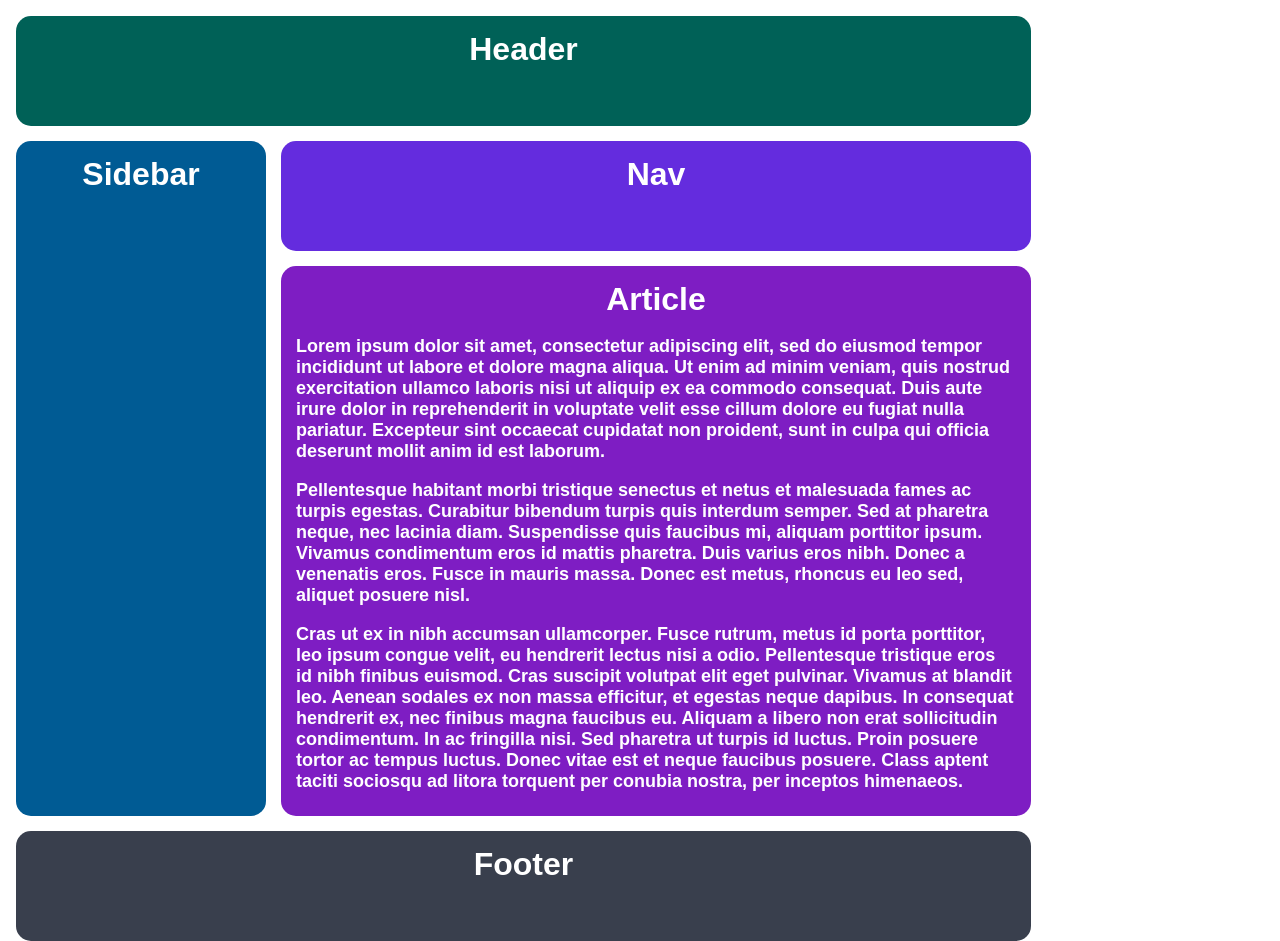
<file: javascript-path/intermediate-html-css/css-exercises/index.html>
<!DOCTYPE html>
<html lang="en">
  <head>
    <meta charset="UTF-8">
    <meta http-equiv="X-UA-Compatible" content="IE=edge">
    <meta name="viewport" content="width=device-width, initial-scale=1.0">
    <title>The Holy Grail</title>
    <link rel="stylesheet" href="style.css">
  </head>
  <body>
    <div class="container">
      <div class="header">Header</div>
      <div class="sidebar">Sidebar</div>
      <div class="nav">Nav</div>
      <div class="article">Article
        <p>Lorem  ipsum dolor sit amet, consectetur adipiscing elit, sed do eiusmod tempor incididunt ut labore et dolore magna aliqua. Ut enim ad minim veniam, quis nostrud exercitation ullamco laboris nisi ut aliquip ex ea commodo consequat. Duis aute irure dolor in reprehenderit in voluptate velit esse cillum dolore eu fugiat nulla pariatur. Excepteur sint occaecat cupidatat non proident, sunt in culpa qui officia deserunt mollit anim id est laborum.</p>
        <p>Pellentesque habitant morbi tristique senectus et netus et malesuada fames ac turpis egestas. Curabitur bibendum turpis quis interdum semper. Sed at pharetra neque, nec lacinia diam. Suspendisse quis faucibus mi, aliquam porttitor ipsum. Vivamus condimentum eros id mattis pharetra. Duis varius eros nibh. Donec a venenatis eros. Fusce in mauris massa. Donec est metus, rhoncus eu leo sed, aliquet posuere nisl.</p>
        <p>Cras ut ex in nibh accumsan ullamcorper. Fusce rutrum, metus id porta porttitor, leo ipsum congue velit, eu hendrerit lectus nisi a odio. Pellentesque tristique eros id nibh finibus euismod. Cras suscipit volutpat elit eget pulvinar. Vivamus at blandit leo. Aenean sodales ex non massa efficitur, et egestas neque dapibus. In consequat hendrerit ex, nec finibus magna faucibus eu. Aliquam a libero non erat sollicitudin condimentum. In ac fringilla nisi. Sed pharetra ut turpis id luctus. Proin posuere tortor ac tempus luctus. Donec vitae est et neque faucibus posuere. Class aptent taciti sociosqu ad litora torquent per conubia nostra, per inceptos himenaeos.</p>
      </div>
      <div class="footer">Footer</div>
    </div>
  </body>
</html>
</file>
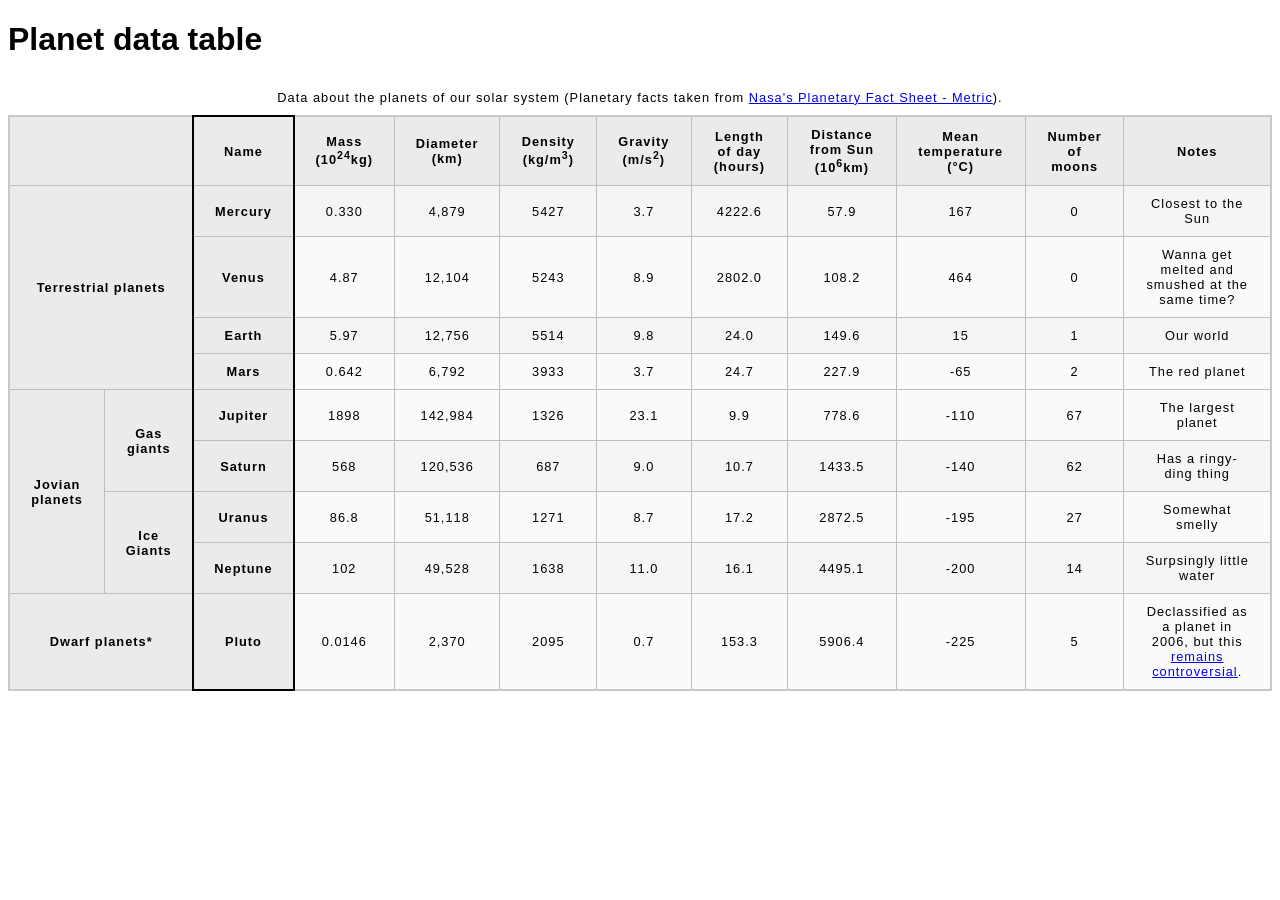
<file: javascript-path/intermediate-html-css/MDN assessment/index.html>
<!doctype html>
<html lang="en-US">
  <head>
    <meta charset="utf-8" />
    <meta name="viewport" content="width=device-width" />
    <title>Planet data table</title>
    <link href="style.css" rel="stylesheet" type="text/css" />
  </head>
  <body>
    <table>
    <h1>Planet data table</h1>
    <caption>Data about the planets of our solar system (Planetary facts taken from
         <a href="http://nssdc.gsfc.nasa.gov/planetary/factsheet/">Nasa's Planetary 
            Fact Sheet - Metric</a>).</caption>
    <colgroup>
        <col span="2" />
        <col class="column-border" />
        <col span="9" />
    </colgroup>
    <thead>
        <tr>
            <th scope="col" colspan="2"></th>
            <th scope="col" rowspan="10">Name</th>
            <th scope="col">Mass (10<sup>24</sup>kg)</th>
            <th scope="col">Diameter (km)</th>
            <th scope="col">Density (kg/m<sup>3</sup>)</th>
            <th scope="col">Gravity (m/s<sup>2</sup>)</th>
            <th scope="col">Length of day (hours)</th>
            <th scope="col">Distance from Sun (10<sup>6</sup>km)</th>
            <th scope="col">Mean temperature (°C)</th>
            <th scope="col">Number of moons</th>
            <th scope="col">Notes</th>
        </tr>
    </thead>
    <tbody>
        <tr>
            <th scope="rowgroup" rowspan="4" colspan="2">Terrestrial planets</th>
            <th scope="row">Mercury</th>
            <td>0.330</td>
            <td>4,879</td>
            <td>5427</td>
            <td>3.7</td>
            <td>4222.6</td>
            <td>57.9</td>
            <td>167</td>
            <td>0</td>
            <td>Closest to the Sun</td>
        </tr>
        <tr>
            <th scope="row">Venus</th>
            <td>4.87</td>
            <td>12,104</td>
            <td>5243</td>
            <td>8.9</td>
            <td>2802.0</td>
            <td>108.2</td>
            <td>464</td>
            <td>0</td>
            <td>Wanna get melted and smushed at the same time?</td>
        </tr>
        <tr>
            <th scope="row">Earth</th>
            <td>5.97</td>
            <td>12,756</td>
            <td>5514</td>
            <td>9.8</td>
            <td>24.0</td>
            <td>149.6</td>
            <td>15</td>
            <td>1</td>
            <td>Our world</td>
        </tr>
        <tr>
            <th scope="row" headers="gas giant">Mars</th>
            <td>0.642</td>
            <td>6,792</td>
            <td>3933</td>
            <td>3.7</td>
            <td>24.7</td>
            <td>227.9</td>
            <td>-65</td>
            <td>2</td>
            <td>The red planet</td>
        </tr>
        <tr>
        </tr>
        <tr>
            
        </tr>
        <tr>
            
        </tr>
        <tr>
            <th scope="rowgroup" rowspan="4">Jovian planets </th>
            <th scope="rowgroup" rowspan="2">Gas giants</th>
            <th scope="row" headers="gas giant">Jupiter</th>
            <td>1898</td>
            <td>142,984</td>
            <td>1326</td>
            <td>23.1</td>
            <td>9.9</td>
            <td>778.6</td>
            <td>-110</td>
            <td>67</td>
            <td>The largest planet</td>

        </tr>
        <tr>

            <th scope="row" headers="gas giant">Saturn</th>
            <td>568</td>
            <td>120,536</td>
            <td>687</td>
            <td>9.0</td>
            <td>10.7</td>
            <td>1433.5</td>
            <td>-140</td>
            <td>62</td>
            <td>Has a ringy-ding thing</td>
        </tr>

        <tr>
            <th scope="rowgroup" rowspan="2">Ice Giants</th>
            <th scope="row" headers="ice giant">Uranus</th>
            <td>86.8</td>
            <td>51,118</td>
            <td>1271</td>
            <td>8.7</td>
            <td>17.2</td>
            <td>2872.5</td>
            <td>-195</td>
            <td>27</td>
            <td>Somewhat smelly</td>
        </tr>
        <tr>
            <th scope="row" headers="ice giant">Neptune</th>
            <td>102</td>
            <td>49,528</td>
            <td>1638</td>
            <td>11.0</td>
            <td>16.1</td>
            <td>4495.1</td>
            <td>-200</td>
            <td>14</td>
            <td>Surpsingly little water</td>
        </tr>
            
        <tr>
            <th scope="row" colspan="2">Dwarf planets*</th>
            <th scope="row">Pluto</th>
            <td>0.0146</td>
            <td>2,370</td>
            <td>2095</td>
            <td>0.7</td>
            <td>153.3</td>
            <td>5906.4</td>
            <td>-225</td>
            <td>5</td>
            <td>Declassified as a planet in 2006, but this 
                <a href="http://www.usatoday.com/story/tech/2014/10/02/pluto-planet-solar-system/16578959/">remains controversial</a>.</td>
        </tr>
    </tbody>
    </table>
  </body>
</html>
</file>
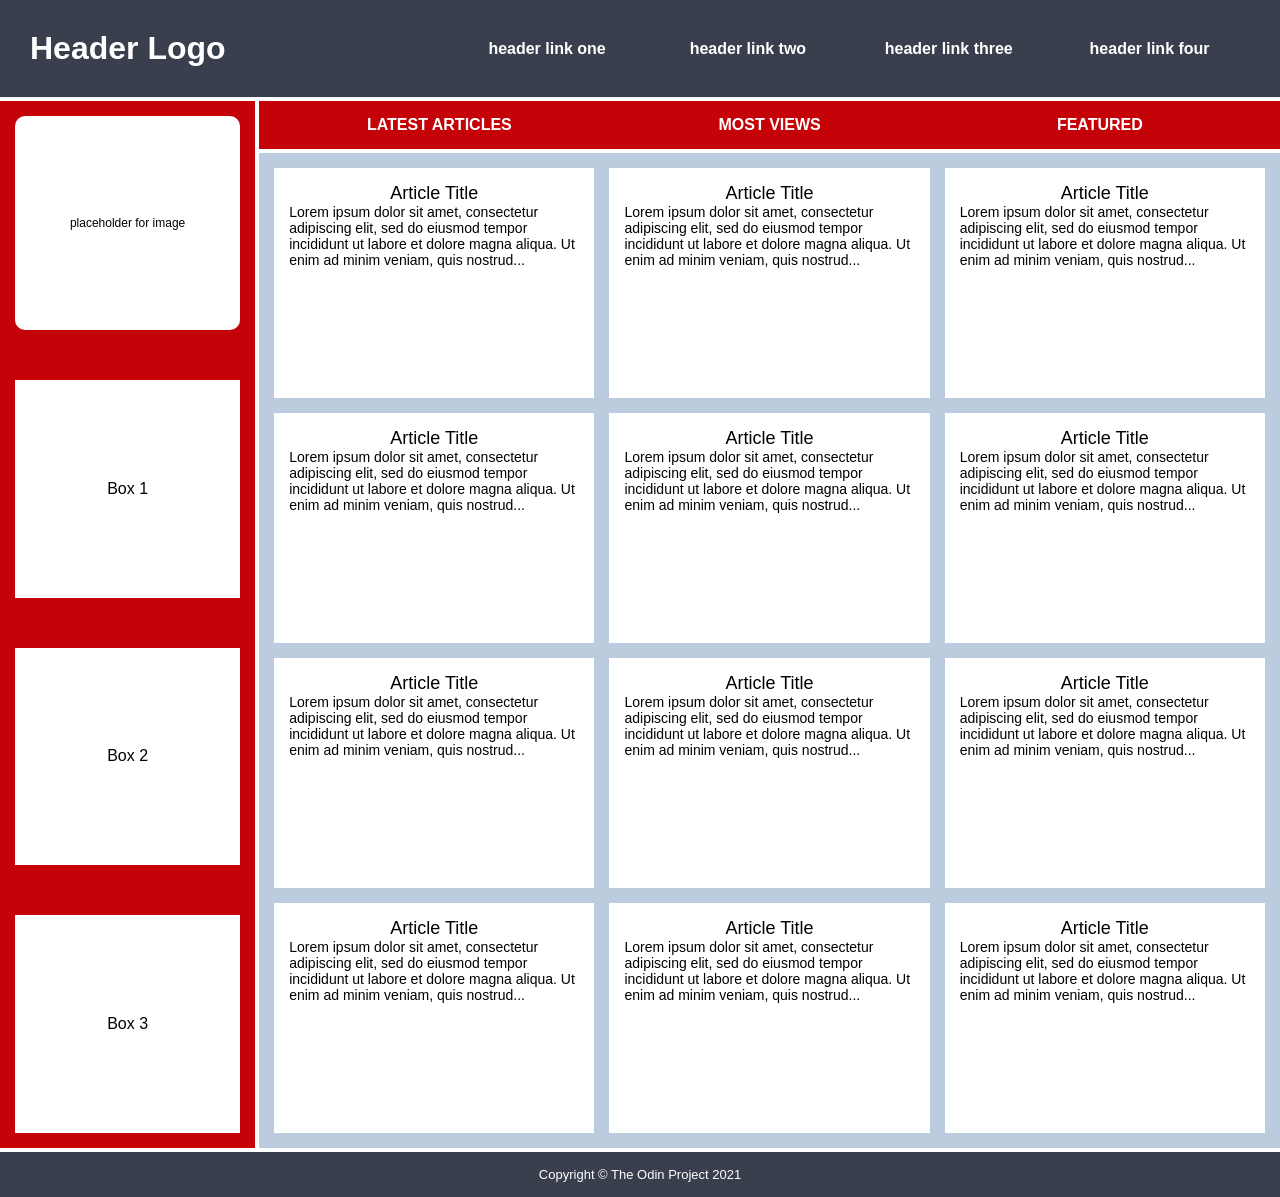
<file: javascript-path/intermediate-html-css/css-exercises/advanced-grid/holy-grail-mockup/index.html>
<!DOCTYPE html>
<html lang="en">
  <head>
    <meta charset="UTF-8">
    <meta http-equiv="X-UA-Compatible" content="IE=edge">
    <meta name="viewport" content="width=device-width, initial-scale=1.0">
    <title>Holy Grail Mockup</title>
    <link rel="stylesheet" href="style.css">
  </head>
  <body>
    <div class="container">

      <div class="header">
        <div class="logo">Header Logo</div>
        <div class="menu">
          <ul>
            <li>header link one</li>
            <li>header link two</li>
            <li>header link three</li>
            <li>header link four</li>
          </ul>
        </div>
      </div>

      <div class="sidebar">
        <div class="photo">
          <p>placeholder for image</p>    
        </div>
        <div class="side-content">Box 1
        </div>
        <div class="side-content">Box 2
        </div>
        <div class="side-content">Box 3
        </div>
      </div>

      <div class="nav">
        <ul>
          <li>Latest Articles</li>
          <li>Most Views</li>
          <li>Featured</li>
        </ul>
      </div>

      <div class="article">
        <div class="card">
          <p class="title">Article Title</p>
          <p>Lorem ipsum dolor sit amet, consectetur adipiscing elit, sed do eiusmod tempor incididunt ut labore et dolore magna aliqua. Ut enim ad minim veniam, quis nostrud...</p>
        </div>
        <div class="card">
          <p class="title">Article Title</p>
          <p>Lorem ipsum dolor sit amet, consectetur adipiscing elit, sed do eiusmod tempor incididunt ut labore et dolore magna aliqua. Ut enim ad minim veniam, quis nostrud...</p>
        </div>
        <div class="card">
          <p class="title">Article Title</p>
          <p>Lorem ipsum dolor sit amet, consectetur adipiscing elit, sed do eiusmod tempor incididunt ut labore et dolore magna aliqua. Ut enim ad minim veniam, quis nostrud...</p>
        </div>
        <div class="card">
          <p class="title">Article Title</p>
          <p>Lorem ipsum dolor sit amet, consectetur adipiscing elit, sed do eiusmod tempor incididunt ut labore et dolore magna aliqua. Ut enim ad minim veniam, quis nostrud...</p>
        </div>
        <div class="card">
          <p class="title">Article Title</p>
          <p>Lorem ipsum dolor sit amet, consectetur adipiscing elit, sed do eiusmod tempor incididunt ut labore et dolore magna aliqua. Ut enim ad minim veniam, quis nostrud...</p>
        </div>
        <div class="card">
          <p class="title">Article Title</p>
          <p>Lorem ipsum dolor sit amet, consectetur adipiscing elit, sed do eiusmod tempor incididunt ut labore et dolore magna aliqua. Ut enim ad minim veniam, quis nostrud...</p>
        </div>
        <div class="card">
          <p class="title">Article Title</p>
          <p>Lorem ipsum dolor sit amet, consectetur adipiscing elit, sed do eiusmod tempor incididunt ut labore et dolore magna aliqua. Ut enim ad minim veniam, quis nostrud...</p>
        </div>
        <div class="card">
          <p class="title">Article Title</p>
          <p>Lorem ipsum dolor sit amet, consectetur adipiscing elit, sed do eiusmod tempor incididunt ut labore et dolore magna aliqua. Ut enim ad minim veniam, quis nostrud...</p>
        </div>
        <div class="card">
          <p class="title">Article Title</p>
          <p>Lorem ipsum dolor sit amet, consectetur adipiscing elit, sed do eiusmod tempor incididunt ut labore et dolore magna aliqua. Ut enim ad minim veniam, quis nostrud...</p>
        </div>
        <div class="card">
          <p class="title">Article Title</p>
          <p>Lorem ipsum dolor sit amet, consectetur adipiscing elit, sed do eiusmod tempor incididunt ut labore et dolore magna aliqua. Ut enim ad minim veniam, quis nostrud...</p>
        </div>
        <div class="card">
          <p class="title">Article Title</p>
          <p>Lorem ipsum dolor sit amet, consectetur adipiscing elit, sed do eiusmod tempor incididunt ut labore et dolore magna aliqua. Ut enim ad minim veniam, quis nostrud...</p>
        </div>
        <div class="card">
          <p class="title">Article Title</p>
          <p>Lorem ipsum dolor sit amet, consectetur adipiscing elit, sed do eiusmod tempor incididunt ut labore et dolore magna aliqua. Ut enim ad minim veniam, quis nostrud...</p>
        </div>
      </div>

      <div class="footer">
        <p>Copyright © The Odin Project 2021</p>
      </div>
      
    </div>
  </body>
</html>
</file>
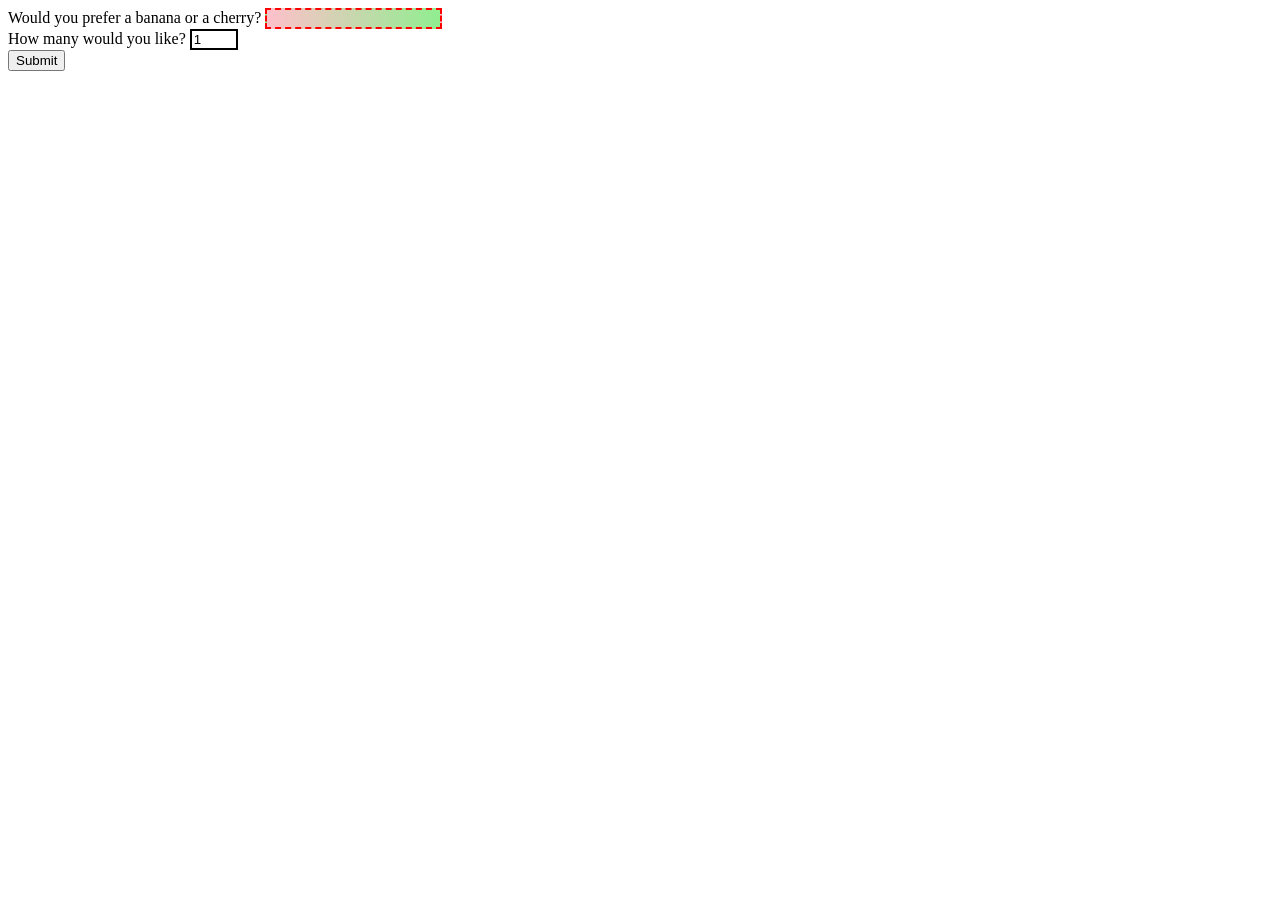
<file: javascript-path/intermediate-html-css/working files/client-side-form-validation.html>
<!DOCTYPE html>
<html lang="en">
<head>
    <meta charset="UTF-8">
    <meta name="viewport" content="width=device-width, initial-scale=1.0">
    <title>Favorite fruit start</title>
    <link href="client-side-form-validation.css" rel="stylesheet" type="text/css">
</head>
<body>
    <form>
        <div>
            <label for="choose">Would you prefer a banana or a cherry?</label>
            <input type="text"       
                type="text"
                id="choose"
                name="i-like"
                required
                minlength="6"
                maxlength="6" />
        </div>
        <div>
            <label for="number">How many would you like?</label>
            <input type="number" id="number" name="amount" value="1" min="1" max="10" />
        </div>
        <button>Submit</button>
    </form>
</body>
</html>
</file>
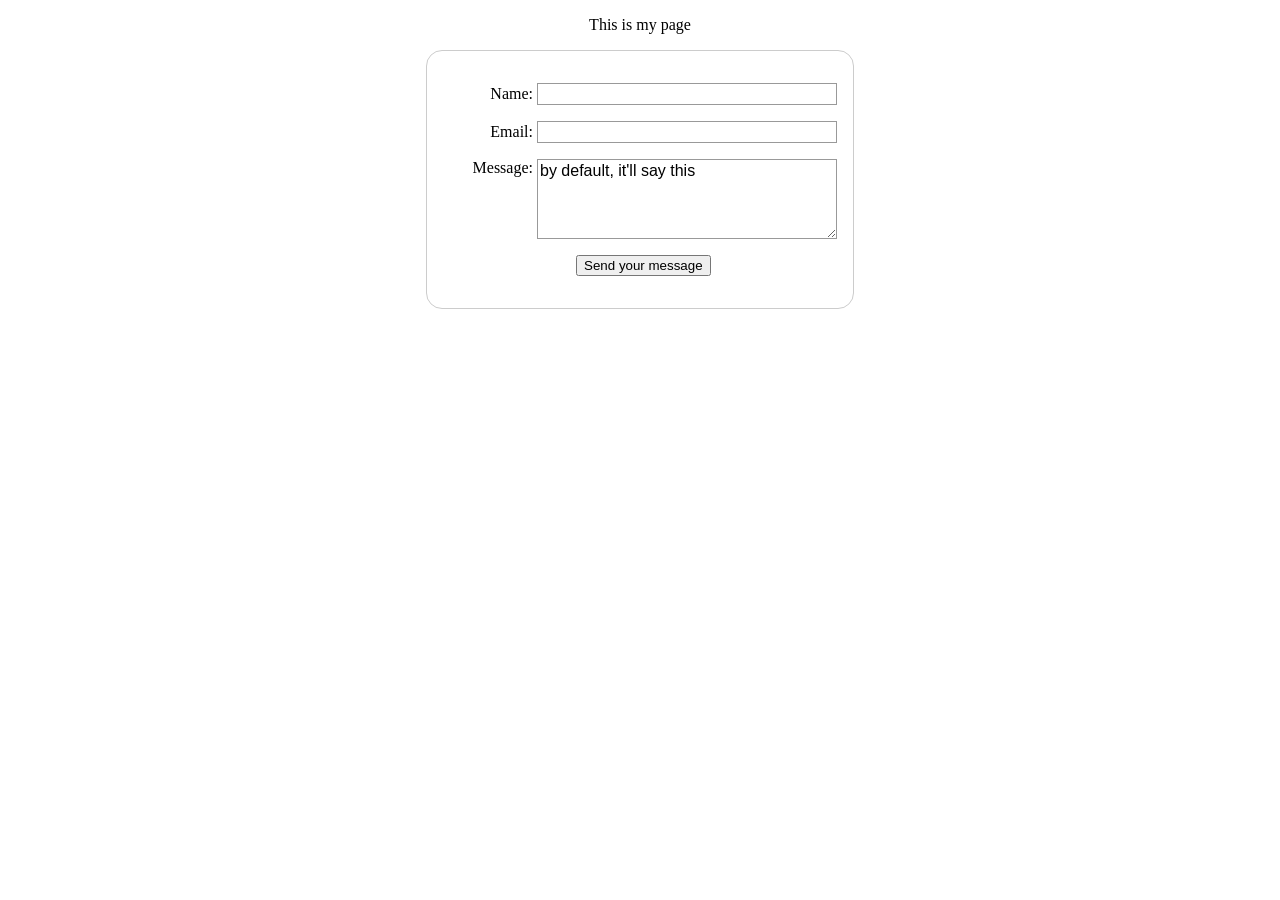
<file: javascript-path/intermediate-html-css/working files/first-form.html>
<!DOCTYPE html>
<html lang="en">
<head>
    <meta charset="UTF-8">
    <meta name="viewport" content="width=device-width, initial-scale=1.0">
    <title>Document</title>
    <link href="first-form.css" rel="stylesheet" type="text/css">
    <title>My test page</title>

</head>
<body>
    <p>This is my page</p>
    <form action="/my-handling-form-page" method="post">
        <p>
            <label for="name">Name:</label>
            <input type type="text" id="name" name="user_name" />
        </p>
        <p>
            <label for="mail">Email:</label>
            <input type="email" id="mail" name="user_email" />
        </p>
        <p>
            <label for="msg">Message:</label>
            <textarea name="user_message" id="msg">by default, it'll say this</textarea>
        </p>
        <p>
            <button type="submit">Send your message</button>
        </p>
    </form>
</body>
</html>
</file>
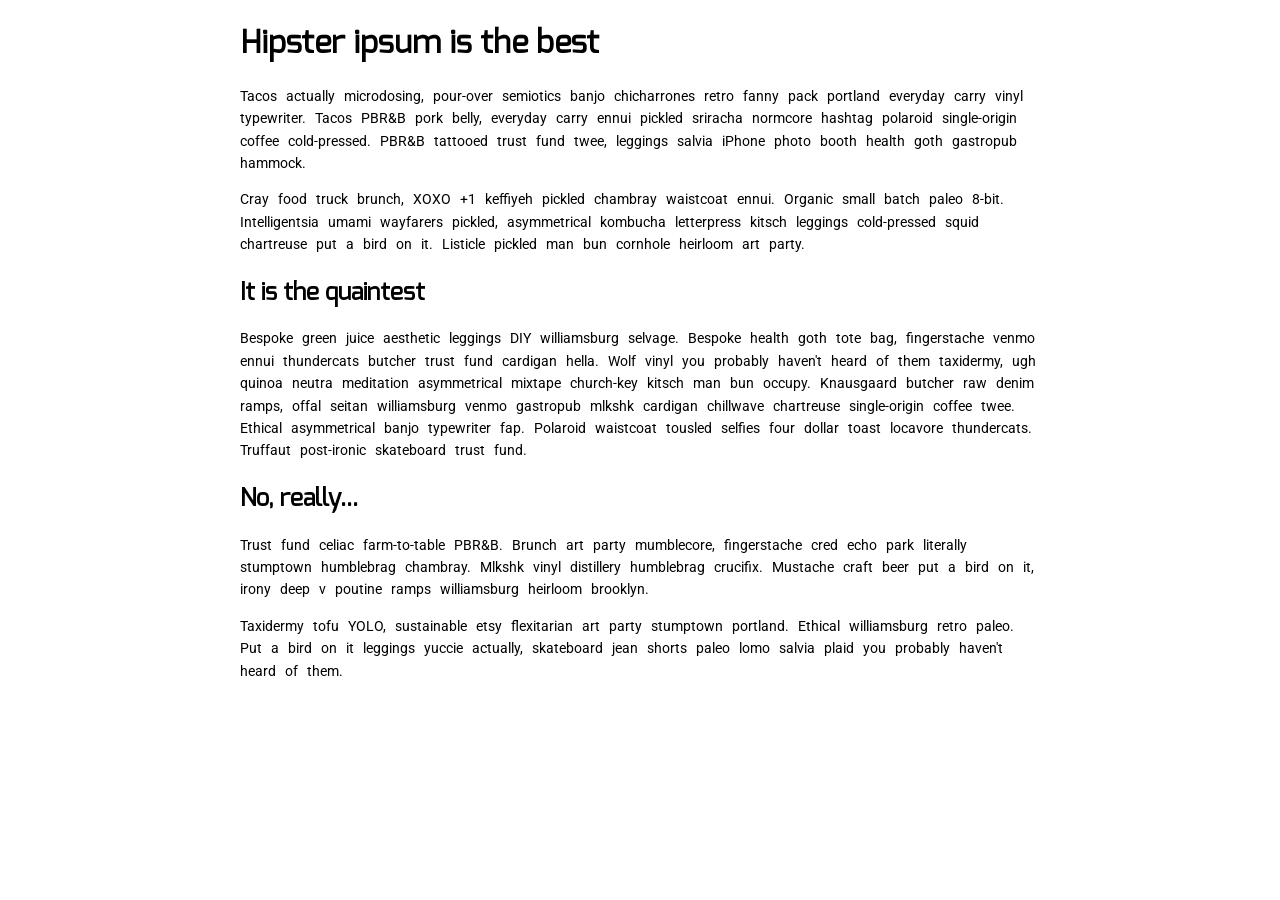
<file: javascript-path/intermediate-html-css/working files/fonts.html>
<!DOCTYPE html>
<html lang="en-US">
  <head>
    <meta charset="utf-8">
    <meta name="viewport" content="width=device-width">
    <title>web font example</title>
    <link href="fonts.css" rel="stylesheet" type="text/css">
  <link rel="preconnect" href="https://fonts.googleapis.com">
  <link rel="preconnect" href="https://fonts.gstatic.com" crossorigin>
  <link href="https://fonts.googleapis.com/css2?family=Roboto:ital,wght@0,100..900;1,100..900&display=swap" rel="stylesheet">
  </head>
  <body>
    <h1>Hipster ipsum is the best</h1>

    <p>Tacos actually microdosing, pour-over semiotics banjo chicharrones retro fanny pack portland everyday carry vinyl typewriter. Tacos PBR&amp;B pork belly, everyday carry ennui pickled sriracha normcore hashtag polaroid single-origin coffee cold-pressed. PBR&amp;B tattooed trust fund twee, leggings salvia iPhone photo booth health goth gastropub hammock.</p>

    <p>Cray food truck brunch, XOXO +1 keffiyeh pickled chambray waistcoat ennui. Organic small batch paleo 8-bit. Intelligentsia umami wayfarers pickled, asymmetrical kombucha letterpress kitsch leggings cold-pressed squid chartreuse put a bird on it. Listicle pickled man bun cornhole heirloom art party.</p>

    <h2>It is the quaintest</h2>

    <p>Bespoke green juice aesthetic leggings DIY williamsburg selvage. Bespoke health goth tote bag, fingerstache venmo ennui thundercats butcher trust fund cardigan hella. Wolf vinyl you probably haven't heard of them taxidermy, ugh quinoa neutra meditation asymmetrical mixtape church-key kitsch man bun occupy. Knausgaard butcher raw denim ramps, offal seitan williamsburg venmo gastropub mlkshk cardigan chillwave chartreuse single-origin coffee twee. Ethical asymmetrical banjo typewriter fap. Polaroid waistcoat tousled selfies four dollar toast locavore thundercats. Truffaut post-ironic skateboard trust fund.</p>

    <h2>No, really...</h2>

    <p>Trust fund celiac farm-to-table PBR&amp;B. Brunch art party mumblecore, fingerstache cred echo park literally stumptown humblebrag chambray. Mlkshk vinyl distillery humblebrag crucifix. Mustache craft beer put a bird on it, irony deep v poutine ramps williamsburg heirloom brooklyn.</p>

    <p>Taxidermy tofu YOLO, sustainable etsy flexitarian art party stumptown portland. Ethical williamsburg retro paleo. Put a bird on it leggings yuccie actually, skateboard jean shorts paleo lomo salvia plaid you probably haven't heard of them.</p>
  </body>
</html>
</file>
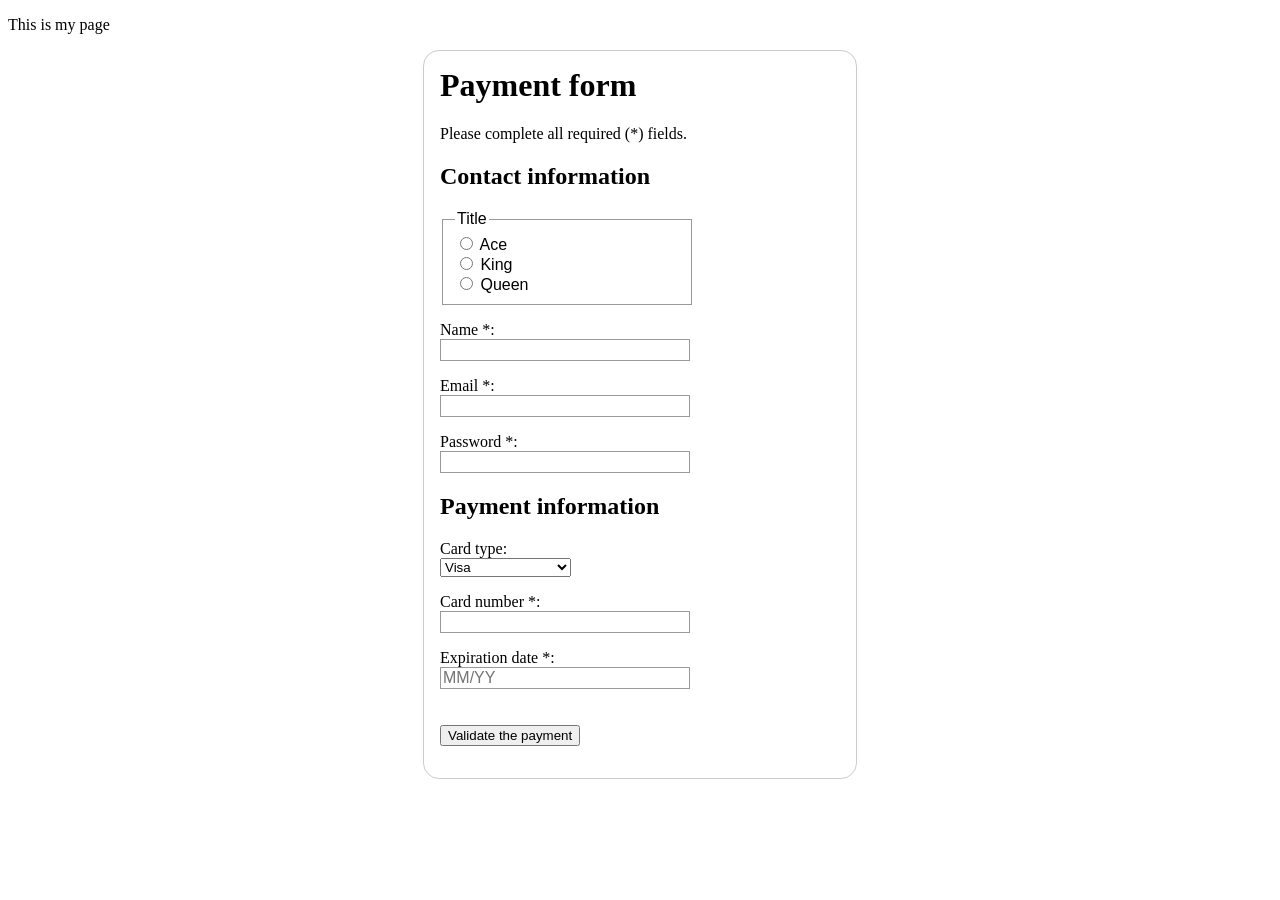
<file: javascript-path/intermediate-html-css/working files/form-structure.html>
<!DOCTYPE html>
<html lang="en">
<head>
    <meta charset="UTF-8">
    <meta name="viewport" content="width=device-width, initial-scale=1.0">
    <title>Document</title>
        <link href="form-structure.css" rel="stylesheet" type="text/css">
    <title>My test page</title>

</head>
<body>
    <p>This is my page</p>
    <form>
        <h1>Payment form</h1>
        <p>
            Please complete all required (*) fields.
        </p>
        <section>
            <h2>Contact information</h2>
            <fieldset>
                <legend>Title</legend>
                <ul>
                <li>
                    <label for="title_1">
                    <input type="radio" id="title_1" name="title" value="A" />
                    Ace
                    </label>
                </li>
                <li>
                    <label for="title_2">
                    <input type="radio" id="title_2" name="title" value="K" />
                    King
                    </label>
                </li>
                <li>
                    <label for="title_3">
                    <input type="radio" id="title_3" name="title" value="Q" />
                    Queen
                    </label>
                </li>
                </ul>
            </fieldset>
            <p>
                <label for="name">Name *:</label>
                <input type="text" id="name" name="username" required />
            </p>
            <p>
                <label for="mail">Email *:</label>
                <input type="email" id="mail" name="user-mail" required />
            </p>
            <p>
                <label for="pwd">Password *:</label>
                <input type="password" id="pwd" name="password" required />
            </p>
        </section>
        <section>
            <h2>Payment information</h2>
            <p>
                <label for="card">
                    <span>Card type:</span>
                </label>
                <select name="user-card" id="card">
                    <option value="visa">Visa</option>
                    <option value="mc">Mastercard</option>
                    <option value="amex">American Express</option>
                </select>
            </p>
            <p>
                <label for="number">Card number *:</label>
                <input type="tel" id="number" name="card-number" required>
            </p>
            <p>
                <label for="expiration">Expiration date *:</label>
                <input 
                  type="text" 
                  id="expiration" 
                  name="expiration" 
                  required 
                  placeholder="MM/YY" 
                  pattern="^(0[1-9]|1[0-2])/([0-9]{2})1" />
            </p>
        </section>
        <section>
            <p>
                <button type="submit">Validate the payment</button>
            </p>
        </section>
    </form>
</body>
</html>
</file>
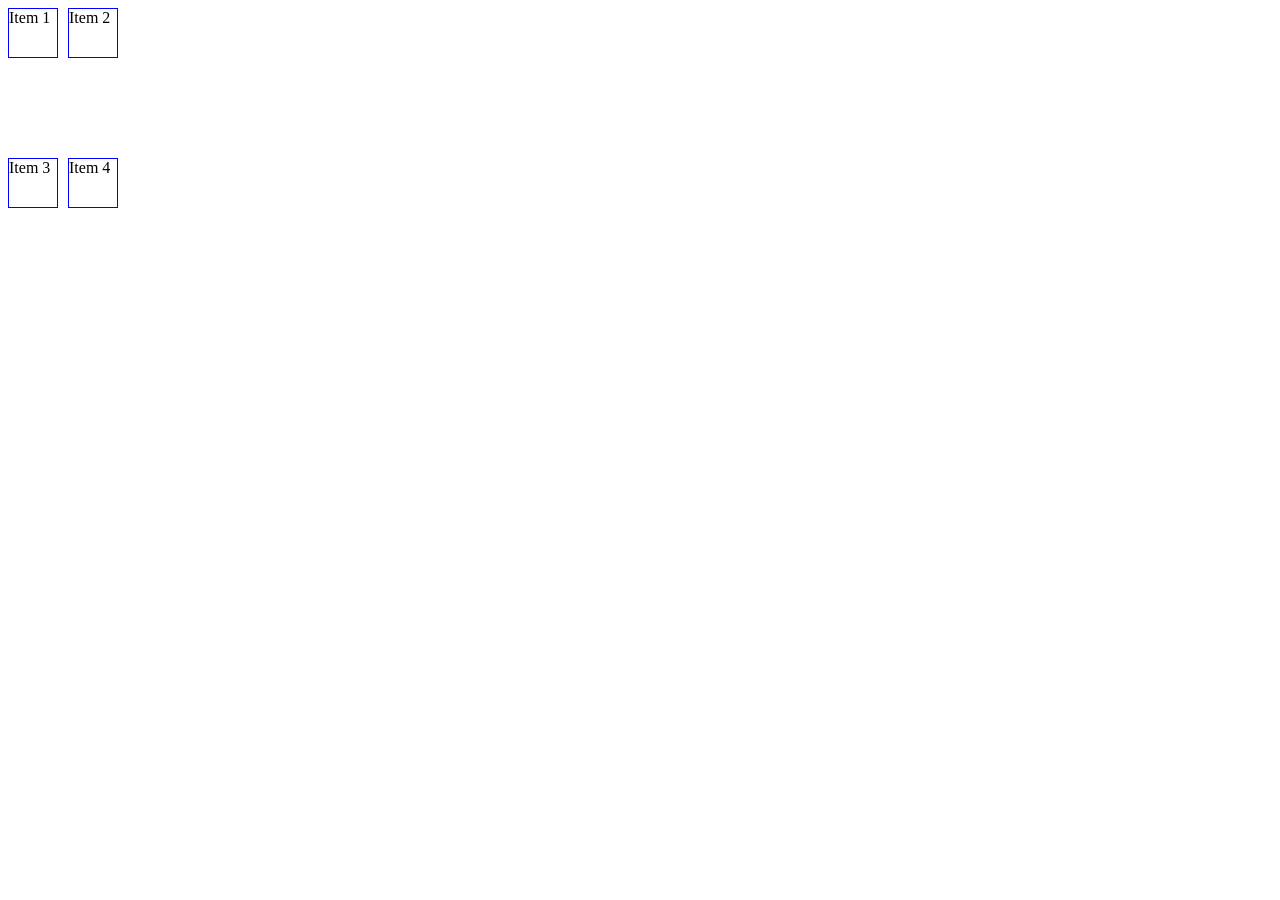
<file: javascript-path/intermediate-html-css/working files/grids.html>
<!DOCTYPE html>
<html lang="en">
<head>
    <meta charset="UTF-8">
    <meta name="viewport" content="width=device-width, initial-scale=1.0">
    <title>Document</title>
    <link href="grids.css" rel="stylesheet" type="text/css">
</head>
<body>
<div class="container">
  <div>Item 1</div>
  <div>Item 2</div>
  <div>Item 3</div>
  <div>Item 4</div>
</div>
</body>
</html>
</file>
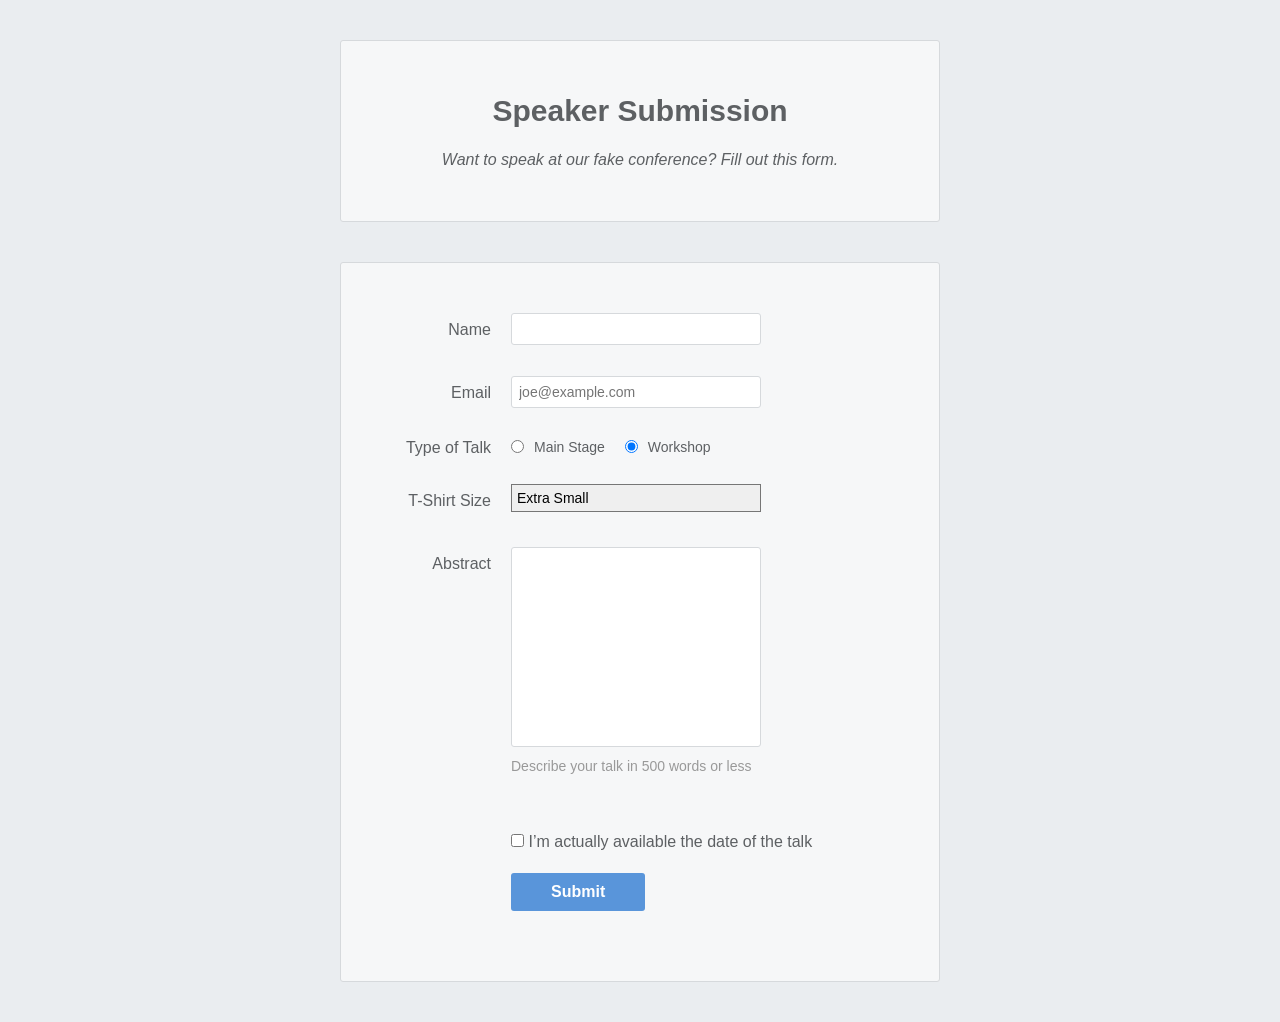
<file: javascript-path/intermediate-html-css/working files/html-forms-tutorial.html>
<!DOCTYPE html>
<html lang="en">
<head>
    <meta charset="UTF-8">
    <meta name="viewport" content="width=device-width, initial-scale=1.0">
    <title>Speaker Submission</title>
    <link href="./html-forms-tutorial.css" rel="stylesheet" type="text/css">
</head>
<body>
    <header class='speaker-form-header'>
      <h1>Speaker Submission</h1>
      <p><em>Want to speak at our fake conference? Fill out
        this form.</em></p>
    </header>

    <!-- By leaving the action attribute blank, we’re telling the form 
     to submit to the same URL. Combined with the get method, this will 
     let us inspect the contents of the form. -->
    <form action="" method="get" class="speaker-form">
        <div class="form-row">
            <label for="full-name">Name</label>
            <input type="text" id="full-name" name="full-name" />
        </div>
        <div class="form-row">
            <label for="email">Email</label>
            <input type="email" id="email" name="email" placeholder="joe@example.com">
        </div>
        <fieldset class="legacy-form-row">
            <legend>Type of Talk</legend>
            <input type="radio" 
                id="talk-type-1" 
                name="talk-type" 
                value="-main-stage" />
            <label for="talk-type-1" class="radio-label">Main Stage</label>
            <input id='talk-type-2'
                name='talk-type'
                type='radio'
                value='workshop'
                checked />
            <label for='talk-type-2' class='radio-label'>Workshop</label>
        </fieldset>
        <div class='form-row'>
            <label for='t-shirt'>T-Shirt Size</label>
            <select id='t-shirt' name='t-shirt'>
                <option value='xs'>Extra Small</option>
                <option value='s'>Small</option>
                <option value='m'>Medium</option>
                <option value='l'>Large</option>
            </select>
        </div>
        <div class='form-row'>
            <label for='abstract'>Abstract</label>
            <textarea id='abstract' name='abstract'></textarea>
            <div class='instructions'>Describe your talk in 500 words or less</div>
        </div>
        <div class='form-row'>
            <label class='checkbox-label' for='available'>
            <input id='available'
                    name='available'
                    type='checkbox'
                    value='is-available'/>
            <span>I’m actually available the date of the talk</span>
            </label>
        </div>
        <div class='form-row'>
          <button>Submit</button>
        </div>
    </form>
</body>
</html>
</file>
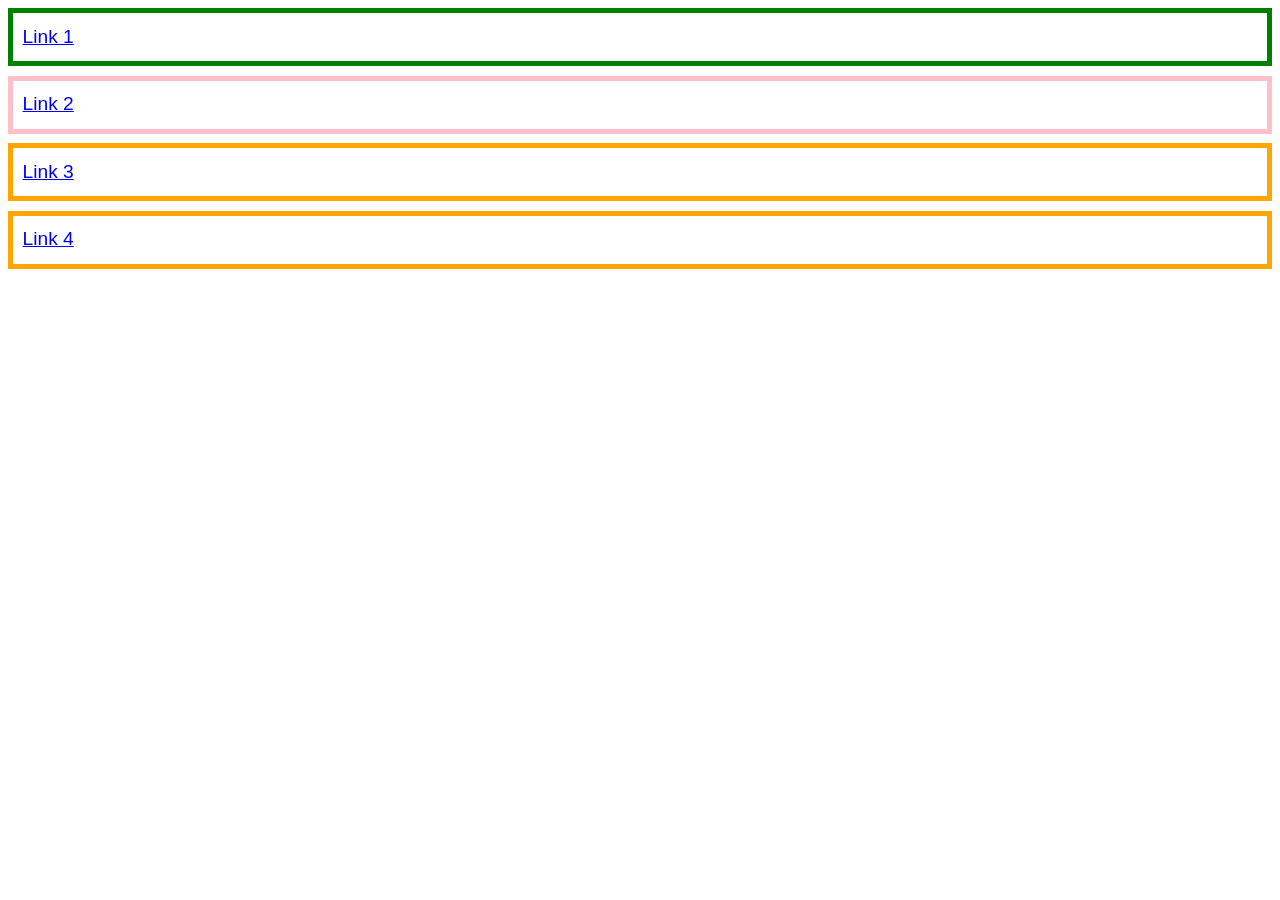
<file: javascript-path/intermediate-html-css/working files/selectors.html>
<!DOCTYPE html>
<html lang="en">
<head>
    <meta charset="UTF-8">
    <meta name="viewport" content="width=device-width, initial-scale=1.0">
    <title>Document</title>
    <link href="selectors.css" rel="stylesheet" type="text/css">

</head>
<!-- <body>
    <div class="container">
    <h1>This is a heading</h1>
        <p>
            Veggies es <span>bonus vobis</span>, proinde vos postulo essum magis
            kohlrabi welsh onion daikon amaranth tatsoi tomatillo melon azuki bean
            garlic.
        </p>
        <h2>A level 2 heading</h2>
        <p>
            Gumbo beet greens corn soko endive gumbo gourd. Parsley shallot courgette
            tatsoi pea sprouts fava bean collard greens dandelion okra wakame tomato.
            Dandelion cucumber earthnut pea peanut soko zucchini.
        </p>
    </div>
    <hr>
    <div class="container">
        <h1>This is a heading</h1>
        <p>
            Veggies es <span class="alert">bonus vobis</span>, proinde vos postulo
            <span class="alert stop">essum magis</span> kohlrabi welsh onion daikon
            amaranth tatsoi tomatillo melon azuki bean garlic.
        </p>
        <h2 id="special">A level 2 heading</h2>
        <p>Gumbo beet greens corn soko endive gumbo gourd.</p>
        <h2>Another level 2 heading</h2>
        <p>
            <span class="alert go">Parsley shallot</span> courgette tatsoi pea sprouts
            fava bean collard greens dandelion okra wakame tomato. Dandelion cucumber
            earthnut pea peanut soko zucchini.
        </p>
    </div>
<hr> -->
    <!-- <div class="container">
        <p>
            Veggies es <a href="http://example.com">bonus vobis</a>, proinde vos postulo
            essum magis kohlrabi welsh onion daikon amaranth tatsoi tomatillo melon
            azuki bean garlic.
        </p>
        <p>
            Gumbo beet greens corn soko endive gumbo gourd. Parsley shallot courgette
            tatsoi pea sprouts fava bean collard greens dandelion okra wakame tomato.
            Dandelion cucumber earthnut pea peanut soko zucchini.
        </p>
        <table>
            <tbody>
            <tr>
                <th>Fruits</th>
                <th>Vegetables</th>
            </tr>
            <tr>
                <td>Apple</td>
                <td>Potato</td>
            </tr>
            <tr>
                <td>Orange</td>
                <td>Carrot</td>
            </tr>
            <tr>
                <td>Tomato</td>
                <td>Parsnip</td>
            </tr>
            <tr>
                <td>Kiwi</td>
                <td>Onion</td>
            </tr>
            <tr>
                <td>Banana</td>
                <td>Beet</td>
            </tr>
            </tbody>
        </table>
    </div> -->
    <!-- task four -->
    <!-- <div class="container">
        <h2>This is a heading</h2>
        <p>This paragraph comes after the heading.</p>
        <p>This is the second paragraph.</p>

        <h2>Another heading</h2>
        <p>This paragraph comes after the heading.</p>
        <ul class="list">
            <li>One</li>
            <li>
            Two
            <ul>
                <li>2.1</li>
                <li>2.2</li>
            </ul>
            </li>
            <li>Three</li>
        </ul>
    </div> -->

    <!-- task five -->
    <ul>
    <li><a href="https://example.com">Link 1</a></li>
    <li><a href="http://example.com" title="Visit example.com">Link 2</a></li>
    <li><a href="/contact">Link 3</a></li>
    <li><a href="../contact/index.html">Link 4</a></li>
    </ul>
</body>
</html>
</file>
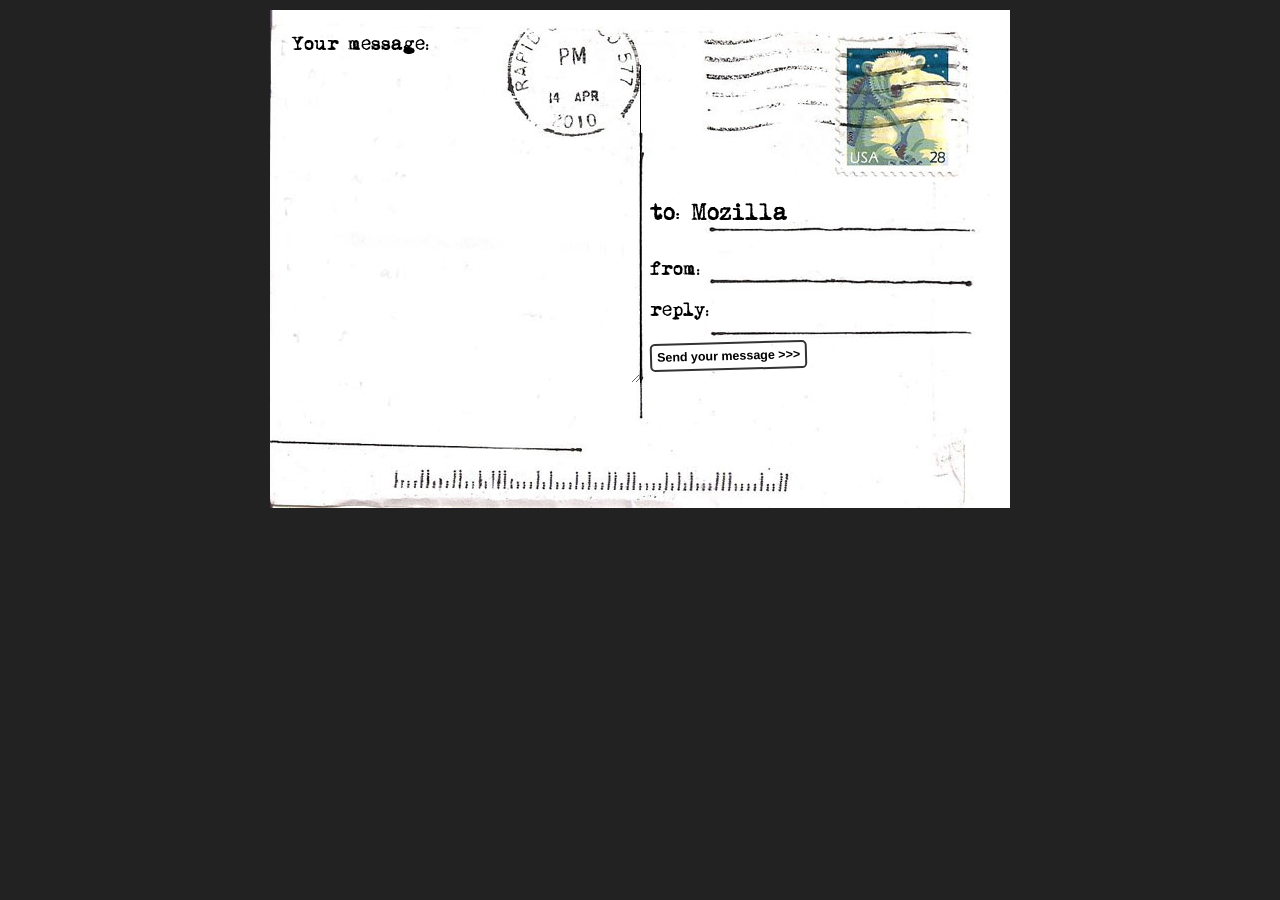
<file: javascript-path/intermediate-html-css/working files/styling-1.html>
<!DOCTYPE html>
<html lang="en">
<head>
    <meta charset="UTF-8">
    <meta name="viewport" content="width=device-width, initial-scale=1.0">
    <title>Styling forms</title>
    <link href="styling-1.css" rel="stylesheet" type="text/css">
</head>
<body>
<form>
    <h1>to: Mozilla</h1>
    <div id="from">
        <label for="name">from:</label>
        <input type="text" id="name" name="user_name" />
    </div>
    <div id="reply">
        <label for="mail">reply:</label>
        <input type="email" id="mail" name="user_email" />
    </div>
    <div id="message">
        <label for="msg">Your message:</label>
        <textarea name="user_message" id="msg"></textarea>
    </div>
    <div class="button">
        <button type="submit">Send your message</button>
    </div>
</form> 

</body>
</html>
</file>
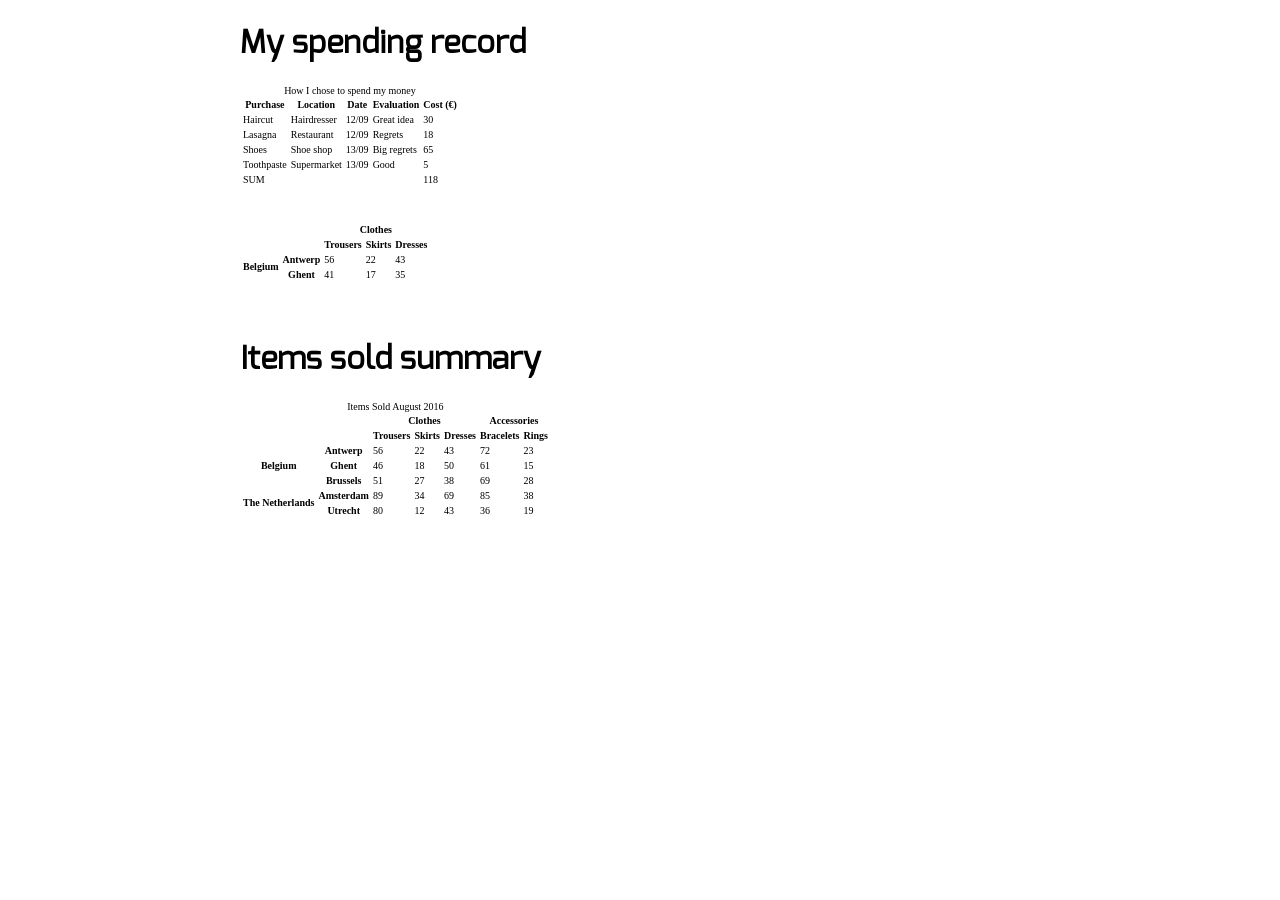
<file: javascript-path/intermediate-html-css/working files/tables.html>
<!DOCTYPE html>
<html lang="en-US">
  <head>
    <meta charset="utf-8">
    <meta name="viewport" content="width=device-width">
    <title>tables</title>
    <link href="fonts.css" rel="stylesheet" type="text/css">
  </head>
  <body>
<h1>My spending record</h1>

<table>
  <caption>
    How I chose to spend my money
  </caption>
  <thead>
    <th scope="col">Purchase</th>
    <th scope="col">Location</th>
    <th scope="col">Date</th>
    <th scope="col">Evaluation</th>
    <th scope="col">Cost (€)</th>
  </thead>
  <tbody>
    <tr scope="row">
        <td>Haircut</td>
        <td>Hairdresser</td>
        <td>12/09</td>
        <td>Great idea</td>
        <td>30</td>
    </tr>
    <tr scope="row">
        <td>Lasagna</td>
        <td>Restaurant</td>
        <td>12/09</td>
        <td>Regrets</td>
        <td>18</td>
    </tr>
    <tr scope="row">
        <td>Shoes</td>
        <td>Shoe shop</td>
        <td>13/09</td>
        <td>Big regrets</td>
        <td>65</td>
    </tr>
    <tr scope="row">
        <td>Toothpaste</td>
        <td>Supermarket</td>
        <td>13/09</td>
        <td>Good</td>
        <td>5</td>
    </tr>
  </tbody>
  <tfoot>
    <td colspan="4">SUM</td>
    <td>118</td>
  </tfoot>
</table>
<br><br><br>
<table>
    <thead>
  <tr>
    <th></th>
    <th></th>
    <th id="clothes" colspan="3">Clothes</th>
  </tr>
  <tr>
    <th></th>
    <th></th>
    <th id="trousers" headers="clothes">Trousers</th>
    <th id="skirts" headers="clothes">Skirts</th>
    <th id="dresses" headers="clothes">Dresses</th>
  </tr>
</thead>
<tbody>
  <tr>
    <th id="belgium" rowspan="2">Belgium</th>
    <th id="antwerp" headers="belgium">Antwerp</th>
    <td headers="belgium antwerp clothes trousers">56</td>
    <td headers="belgium antwerp clothes skirts">22</td>
    <td headers="belgium antwerp clothes dresses">43</td>
  </tr>
  <tr>
    <th id="ghent" headers="belgium">Ghent</th>
    <td headers="belgium ghent clothes trousers">41</td>
    <td headers="belgium ghent clothes skirts">17</td>
    <td headers="belgium ghent clothes dresses">35</td>
  </tr>
</tbody>
</table>
<br><br><br>
<h1>Items sold summary</h1>

    <table>
      <caption>Items Sold August 2016</caption>
      <thead>
        <tr>
          <td colspan="2" rowspan="2"></td>
          <th colspan="3" scope="colgroup">Clothes</th>
          <th colspan="2" scope="colgroup">Accessories</th>
        </tr>
        <tr>
          <th scope="col">Trousers</th>
          <th scope="col">Skirts</th>
          <th scope="col">Dresses</th>
          <th scope="col">Bracelets</th>
          <th scope="col">Rings</th>
        </tr>
      </thead>
      <tbody>
        <tr>
          <th rowspan="3" scope="rowgroup">Belgium</th>
          <th scope="row">Antwerp</th>
          <td>56</td>
          <td>22</td>
          <td>43</td>
          <td>72</td>
          <td>23</td>
        </tr>
        <tr>
          <th scope="row">Ghent</th>
          <td>46</td>
          <td>18</td>
          <td>50</td>
          <td>61</td>
          <td>15</td>
        </tr>
        <tr>
          <th scope="row">Brussels</th>
          <td>51</td>
          <td>27</td>
          <td>38</td>
          <td>69</td>
          <td>28</td>
        </tr>
        <tr>
          <th rowspan="2" scope="rowgroup">The Netherlands</th>
          <th scope="row">Amsterdam</th>
          <td>89</td>
          <td>34</td>
          <td>69</td>
          <td>85</td>
          <td>38</td>
        </tr>
        <tr>
          <th scope="row">Utrecht</th>
          <td>80</td>
          <td>12</td>
          <td>43</td>
          <td>36</td>
          <td>19</td>
        </tr>
      </tbody>
    </table>
  </body>
</html>
</file>
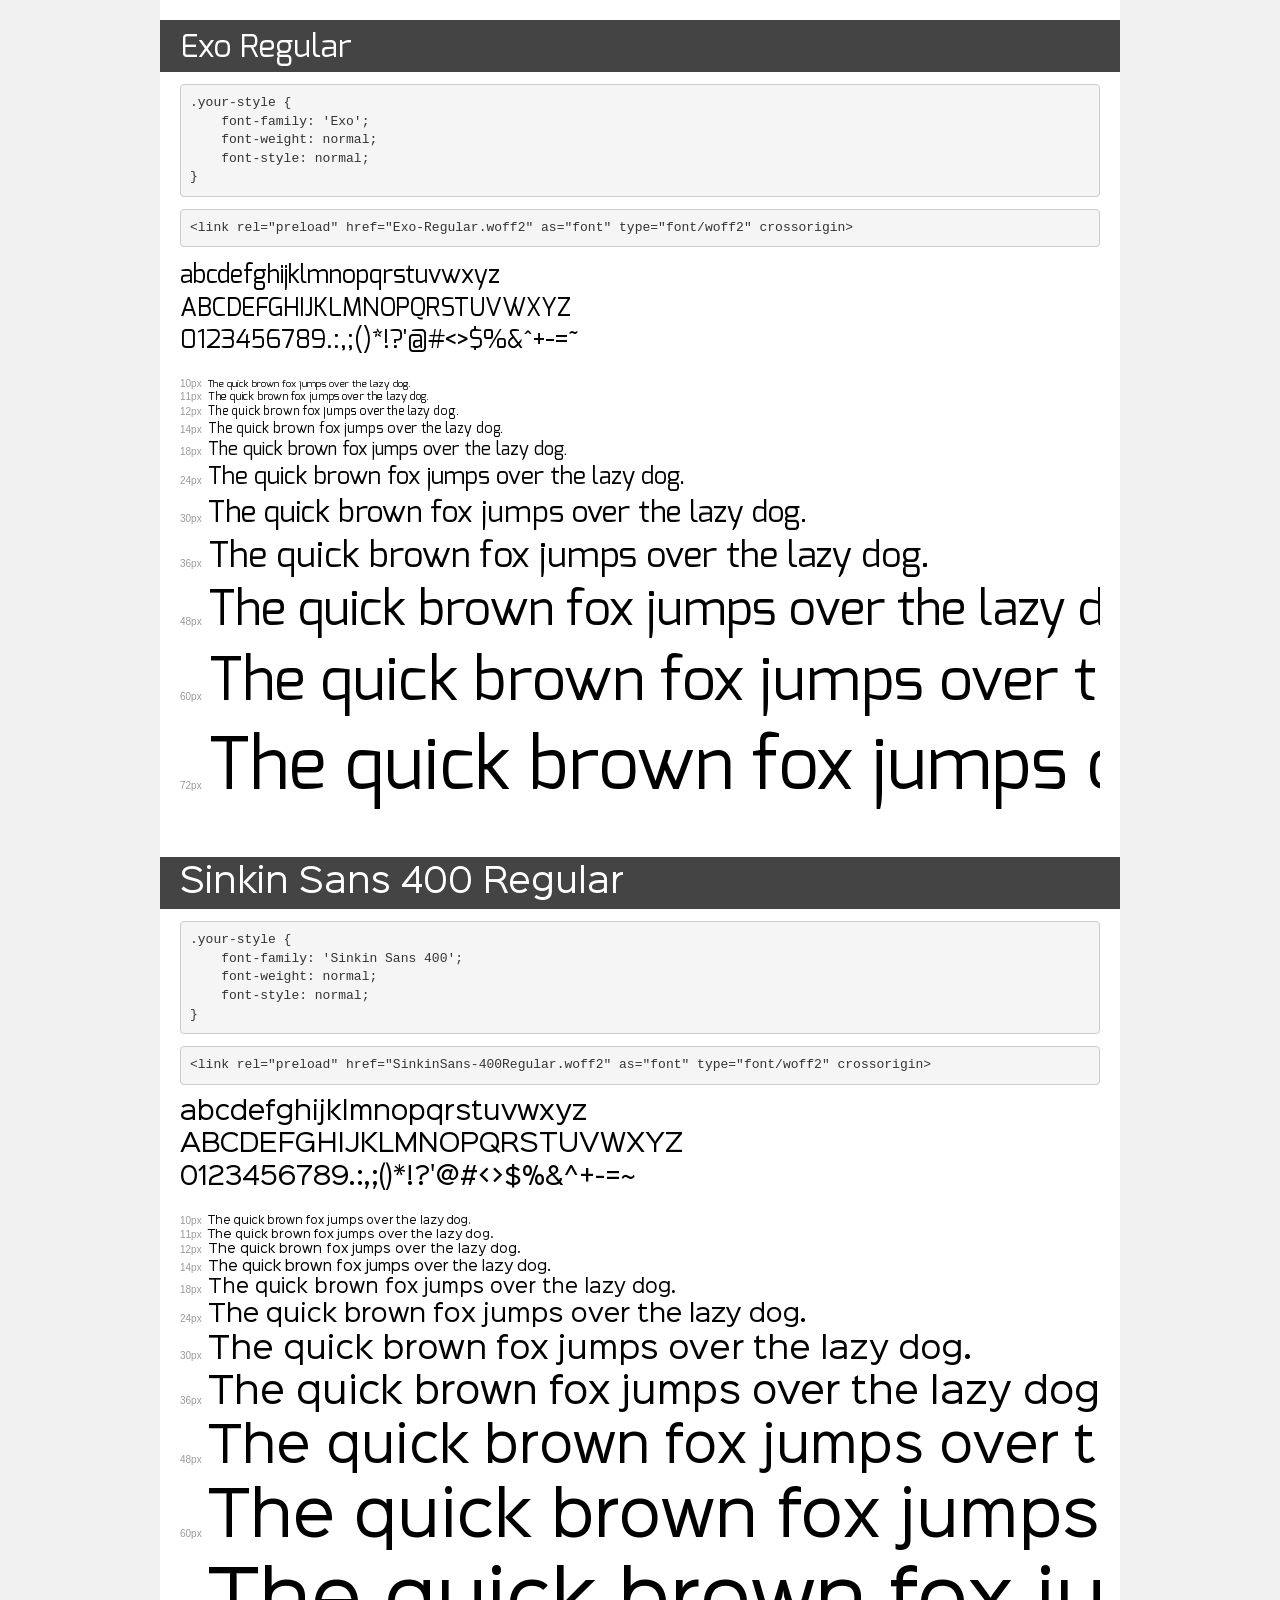
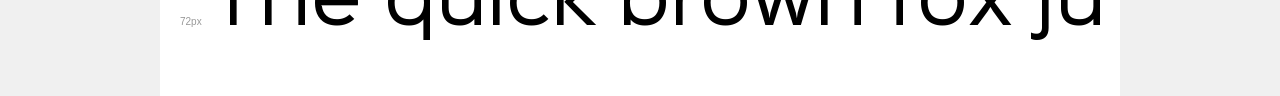
<file: javascript-path/intermediate-html-css/working files/fonts/demo.html>
<!DOCTYPE html>
<html lang="en">
<head>
    <meta charset="utf-8">
    <meta http-equiv="X-UA-Compatible" content="IE=edge">
    <meta name="viewport" content="width=device-width, initial-scale=1">
    <meta name="robots" content="noindex, noarchive">
    <meta name="format-detection" content="telephone=no">
    <title>Transfonter demo</title>
    <link href="stylesheet.css" rel="stylesheet">
    <style>
        /*
        http://meyerweb.com/eric/tools/css/reset/
        v2.0 | 20110126
        License: none (public domain)
        */
        html, body, div, span, applet, object, iframe,
        h1, h2, h3, h4, h5, h6, p, blockquote, pre,
        a, abbr, acronym, address, big, cite, code,
        del, dfn, em, img, ins, kbd, q, s, samp,
        small, strike, strong, sub, sup, tt, var,
        b, u, i, center,
        dl, dt, dd, ol, ul, li,
        fieldset, form, label, legend,
        table, caption, tbody, tfoot, thead, tr, th, td,
        article, aside, canvas, details, embed,
        figure, figcaption, footer, header, hgroup,
        menu, nav, output, ruby, section, summary,
        time, mark, audio, video {
            margin: 0;
            padding: 0;
            border: 0;
            font-size: 100%;
            font: inherit;
            vertical-align: baseline;
        }
        /* HTML5 display-role reset for older browsers */
        article, aside, details, figcaption, figure,
        footer, header, hgroup, menu, nav, section {
            display: block;
        }
        body {
            line-height: 1;
        }
        ol, ul {
            list-style: none;
        }
        blockquote, q {
            quotes: none;
        }
        blockquote:before, blockquote:after,
        q:before, q:after {
            content: '';
            content: none;
        }
        table {
            border-collapse: collapse;
            border-spacing: 0;
        }
        /* demo styles */
        body {
            background: #f0f0f0;
            color: #000;
        }
        .page {
            background: #fff;
            width: 920px;
            margin: 0 auto;
            padding: 20px 20px 0 20px;
            overflow: hidden;
        }
        .font-container {
            overflow-x: auto;
            overflow-y: hidden;
            margin-bottom: 40px;
            line-height: 1.3;
            white-space: nowrap;
            padding-bottom: 5px;
        }
        h1 {
            position: relative;
            background: #444;
            font-size: 32px;
            color: #fff;
            padding: 10px 20px;
            margin: 0 -20px 12px -20px;
        }
        .letters {
            font-size: 25px;
            margin-bottom: 20px;
        }
        .s10:before {
            content: '10px';
        }
        .s11:before {
            content: '11px';
        }
        .s12:before {
            content: '12px';
        }
        .s14:before {
            content: '14px';
        }
        .s18:before {
            content: '18px';
        }
        .s24:before {
            content: '24px';
        }
        .s30:before {
            content: '30px';
        }
        .s36:before {
            content: '36px';
        }
        .s48:before {
            content: '48px';
        }
        .s60:before {
            content: '60px';
        }
        .s72:before {
            content: '72px';
        }
        .s10:before, .s11:before, .s12:before, .s14:before,
        .s18:before, .s24:before, .s30:before, .s36:before,
        .s48:before, .s60:before, .s72:before {
            font-family: Arial, sans-serif;
            font-size: 10px;
            font-weight: normal;
            font-style: normal;
            color: #999;
            padding-right: 6px;
        }
        pre {
            display: block;
            padding: 9px;
            margin: 0 0 12px;
            font-family: Monaco, Menlo, Consolas, "Courier New", monospace;
            font-size: 13px;
            line-height: 1.428571429;
            color: #333;
            font-weight: normal;
            font-style: normal;
            background-color: #f5f5f5;
            border: 1px solid #ccc;
            overflow-x: auto;
            border-radius: 4px;
        }
        /* responsive */
        @media (max-width: 959px) {
            .page {
                width: auto;
                margin: 0;
            }
        }
    </style>
</head>
<body>
<div class="page">
    <div class="demo">
        <h1 style="font-family: 'Exo'; font-weight: normal; font-style: normal;">Exo Regular</h1>
        <pre title="Usage">.your-style {
    font-family: 'Exo';
    font-weight: normal;
    font-style: normal;
}</pre>
        <pre title="Preload (optional)">
&lt;link rel=&quot;preload&quot; href=&quot;Exo-Regular.woff2&quot; as=&quot;font&quot; type=&quot;font/woff2&quot; crossorigin&gt;</pre>
        <div class="font-container" style="font-family: 'Exo'; font-weight: normal; font-style: normal;">
            <p class="letters">
                abcdefghijklmnopqrstuvwxyz<br>
ABCDEFGHIJKLMNOPQRSTUVWXYZ<br>
                0123456789.:,;()*!?'@#&lt;&gt;$%&^+-=~
            </p>
            <p class="s10" style="font-size: 10px;">The quick brown fox jumps over the lazy dog.</p>
            <p class="s11" style="font-size: 11px;">The quick brown fox jumps over the lazy dog.</p>
            <p class="s12" style="font-size: 12px;">The quick brown fox jumps over the lazy dog.</p>
            <p class="s14" style="font-size: 14px;">The quick brown fox jumps over the lazy dog.</p>
            <p class="s18" style="font-size: 18px;">The quick brown fox jumps over the lazy dog.</p>
            <p class="s24" style="font-size: 24px;">The quick brown fox jumps over the lazy dog.</p>
            <p class="s30" style="font-size: 30px;">The quick brown fox jumps over the lazy dog.</p>
            <p class="s36" style="font-size: 36px;">The quick brown fox jumps over the lazy dog.</p>
            <p class="s48" style="font-size: 48px;">The quick brown fox jumps over the lazy dog.</p>
            <p class="s60" style="font-size: 60px;">The quick brown fox jumps over the lazy dog.</p>
            <p class="s72" style="font-size: 72px;">The quick brown fox jumps over the lazy dog.</p>
        </div>
    </div>

    <div class="demo">
        <h1 style="font-family: 'Sinkin Sans 400'; font-weight: normal; font-style: normal;">Sinkin Sans 400 Regular</h1>
        <pre title="Usage">.your-style {
    font-family: 'Sinkin Sans 400';
    font-weight: normal;
    font-style: normal;
}</pre>
        <pre title="Preload (optional)">
&lt;link rel=&quot;preload&quot; href=&quot;SinkinSans-400Regular.woff2&quot; as=&quot;font&quot; type=&quot;font/woff2&quot; crossorigin&gt;</pre>
        <div class="font-container" style="font-family: 'Sinkin Sans 400'; font-weight: normal; font-style: normal;">
            <p class="letters">
                abcdefghijklmnopqrstuvwxyz<br>
ABCDEFGHIJKLMNOPQRSTUVWXYZ<br>
                0123456789.:,;()*!?'@#&lt;&gt;$%&^+-=~
            </p>
            <p class="s10" style="font-size: 10px;">The quick brown fox jumps over the lazy dog.</p>
            <p class="s11" style="font-size: 11px;">The quick brown fox jumps over the lazy dog.</p>
            <p class="s12" style="font-size: 12px;">The quick brown fox jumps over the lazy dog.</p>
            <p class="s14" style="font-size: 14px;">The quick brown fox jumps over the lazy dog.</p>
            <p class="s18" style="font-size: 18px;">The quick brown fox jumps over the lazy dog.</p>
            <p class="s24" style="font-size: 24px;">The quick brown fox jumps over the lazy dog.</p>
            <p class="s30" style="font-size: 30px;">The quick brown fox jumps over the lazy dog.</p>
            <p class="s36" style="font-size: 36px;">The quick brown fox jumps over the lazy dog.</p>
            <p class="s48" style="font-size: 48px;">The quick brown fox jumps over the lazy dog.</p>
            <p class="s60" style="font-size: 60px;">The quick brown fox jumps over the lazy dog.</p>
            <p class="s72" style="font-size: 72px;">The quick brown fox jumps over the lazy dog.</p>
        </div>
    </div>

</div>
</body>
</html>
</file>
<file: javascript-path/intermediate-html-css/css-exercises/style.css>
body,
html {
  height: 100%;
  margin: 0;
}

.container {
  display: grid;
  text-align: center;
  height: 100%;
  padding: 16px;
  box-sizing: border-box;
  grid-template-columns: 250px 750px;
  grid-template-rows: 110px 110px 550px 110px;
  gap: 15px;
}

.container div {
  padding: 15px;
  font-size: 32px;
  font-family: Helvetica;
  font-weight: bold;
  color: white;
  border-radius: 15px;
}

.header {
  background-color: #006157;
  grid-column: 1 / 3;
  grid-row: 1;
  /* grid-area: 1 / 1 / 2 / 3; */
}

.sidebar {
  background-color: #005B94;
  grid-column: 1;
  grid-row: 2 / 4;
  /* grid-area: 2 / 1 / 4 / 2; */
}

.nav {
  background-color: #642cde;
  grid-column: 2;
  grid-row: 2;
  /* grid-area: 2 / 2 / 3 / 3; */
}

.article {
  background-color: #7E1DC3;
  grid-column: 2;
  grid-row: 3 / 4;
  /* grid-area: 3 / 2 / 3 / 3; */
}

.footer {
  background-color: #393f4d;
  grid-column: 1 / 3;
  grid-row: 4;
  /* grid-area: 4 / 1 / 5 / 3; */
}

.article p {
  font-size: 18px;
  font-family: sans-serif;
  color: white;
  text-align: left;
}
</file>
<file: javascript-path/intermediate-html-css/MDN assessment/style.css>
html {
  font-family: sans-serif;
}

table {
  border-collapse: collapse;
  border: 2px solid rgb(200 200 200);
  letter-spacing: 1px;
  font-size: 0.8rem;
}

td,
th {
  border: 1px solid rgb(190 190 190);
  padding: 10px 20px;
}

th {
  background-color: rgb(235 235 235);
}

td {
  text-align: center;
}

tr:nth-child(even) td {
  background-color: rgb(250 250 250);
}

tr:nth-child(odd) td {
  background-color: rgb(245 245 245);
}

caption {
  padding: 10px;
}

.column-border {
  border: 2px solid black;
}
</file>
<file: javascript-path/intermediate-html-css/css-exercises/advanced-grid/holy-grail-mockup/style.css>
* {
  margin: 0;
  padding: 0;
}

.container {
  text-align: center;
  display: grid;
  grid-template-columns: 1fr 4fr;
  gap: 4px;
}

.container div {
  padding: 15px;
  font-size: 32px;
  font-family: Helvetica;
  font-weight: bold;
  color: white;
}

.header {
  background-color: #393f4d;
  display: grid;
  grid-template-columns: 1fr 2fr;
  grid-column: 1 / 3;
  /* the problem: this justify-items property makes things shrink */
  
  align-items: center;
}

.logo {
  justify-self: start;
}

.menu {
    align-self: center;
}

.menu ul {
    display: grid;
    grid-template-columns: repeat(4, 1fr);
}

.menu ul,
.menu li {
  font-size: 16px;
  list-style: none;
  /* display: grid; */
}


.sidebar {
  background-color: #C50208;
  display: grid;
  grid-row: 2 / 4;
  gap: 50px;
}

.sidebar .photo {
  background-color: white;
  color: black;
  font-size: 12px;
  font-weight: normal;
  border-radius: 10px;
  display: grid;
  place-content: center;
}


.sidebar .side-content {
  background-color: white;
  color: black;
  font-size: 16px;
  font-weight: normal;
  place-content: center;
}

.nav {
  background-color: #C50208;
}

.nav ul {
    display: grid;
    grid-template-columns: repeat(3, 1fr);
}

.nav ul li {
  font-size: 16px;
  text-transform: uppercase;
  list-style: none;
}

.article {
  background-color: #bccbde;
  display: grid;
  grid-template-columns: repeat(auto-fit, minmax(250px, 1fr));
  gap: 15px;
}

.article p {
  font-size: 18px;
  font-family: sans-serif;
  color: white;
  text-align: left;
}

.article .card {
  background-color: #FFFFFF;
  color: black;
  text-align: center;
  height: 200px;
}

.card p {
  color: black;
  font-weight: normal;
  font-size: 14px;
}

.card .title {
  font-size: 18px;
  text-align: center;
}

.footer {
  background-color: #393f4d;
  display: grid;
  grid-column: 1 / 3;
}

.footer p {
  font-size: 13px;
  font-weight: normal;
}
</file>
<file: javascript-path/intermediate-html-css/working files/client-side-form-validation.css>
input:invalid {
border: 2px dashed red;
}

input:invalid:required {
  background-image: linear-gradient(to right, pink, lightgreen);
}

input:valid {
border: 2px solid black;
}
</file>
<file: javascript-path/intermediate-html-css/working files/first-form.css>
body {
  /* Center the form on the page */
  text-align: center;
}

form {
  display: inline-block;
  /* Form outline */
  padding: 1em;
  border: 1px solid #cccccc;
  border-radius: 1em;
}

p + p {
  margin-top: 1em;
}

label {
  /* Uniform size & alignment */
  display: inline-block;
  min-width: 90px;
  text-align: right;
}

input,
textarea {
  /* To make sure that all text fields have the same font settings
     By default, text areas have a monospace font */
  font: 1em sans-serif;
  /* Uniform text field size */
  width: 300px;
  box-sizing: border-box;
  /* Match form field borders */
  border: 1px solid #999999;
}

input:focus,
textarea:focus {
  /* Set the outline width and style */
  outline-style: solid;
  /* To give a little highlight on active elements */
  outline-color: black;
}

textarea {
  /* Align multiline text fields with their labels */
  vertical-align: top;
  /* Provide space to type some text */
  height: 5em;
}

.button {
  /* Align buttons with the text fields */
  padding-left: 90px; /* same size as the label elements */
}

button {
  /* This extra margin represent roughly the same space as the space
     between the labels and their text fields */
  margin-left: 0.5em;
}
</file>
<file: javascript-path/intermediate-html-css/working files/fonts.css>
/* General setup */
@font-face {
  font-family: "Exoregular";
  src: url(./fonts/Exo-Regular.woff2) format("woff2");
  src: url(./fonts/Exo-Regular.woff) format("woff");
  font-weight: normal;
  font-style: normal;
  font-display: swap;
}

@font-face {
  font-family: "SinkinSansregular";
  src: url(./fonts/SinkinSans-400Regular.woff2) format("woff2");
  src: url(./fonts/SinkinSans-400Regular.woff) format("woff");
  font-weight: normal;
  font-style: normal;
  font-display: swap;
}


.roboto-text {
  font-family: "Roboto", sans-serif;
  font-optical-sizing: auto;
  font-weight: 400;
  font-style: normal;
  font-variation-settings: "width" 100;
}

html {
  font-size: 10px;
  margin: 0;
  
}

body {
  width: 80%;
  max-width: 800px;
  margin: 0 auto;
  
}

/* Typography */

h1 {
  font-size: 3.2rem;
  font-family: "Exoregular", sans-serif;
}

h2 {
  font-size: 2.4rem;
  font-family: "Exoregular", sans-serif;
}

p {
  font-size: 1.4rem;
  line-height: 1.6;
  word-spacing: 0.6rem;
  font-family: "roboto", sans-serif;
}
</file>
<file: javascript-path/intermediate-html-css/working files/form-structure.css>
h1 {
    margin-top: 0;
}

ul {
    margin: 0;
    padding: 0;
    list-style:none;
}

form {
    margin: 0 auto;
    width: 400px;
    padding: 1em;
    border: 1px solid #cccccc;
    border-radius: 1em;
}

label span {
    display: inline-block;
    text-align: right;
}

input,
fieldset {
    font: 1em sans-serif;
    width: 250px;
    box-sizing: border-box;
    border: 1px solid #999999;
}

input[type="checkbox"],
input[type="radio"] {
    width: auto;
    border: none;
}

input:focus {
    background-color: yellow;
}

button {
    margin-top: 20px;
}

label {
    display: inline-block;
}

p label {
    width: 100%;
}
</file>
<file: javascript-path/intermediate-html-css/working files/grids.css>
.container {
  display: grid;
  /* non-shorthand for grid columns/rows */
  /* grid-template-columns: 50px 50px 50px;
  grid-template-rows: 50px 50px; */

  /* grid shorthand for columns and rows */
  grid-template: 50px 50px / 50px 50px;

  /* how to set implicit grid track sizes for new grid items */
  grid-auto-rows: 50px;

  /* to have grid items added horizontally and define track sizes */
  /* grid-auto-flow: column; 
  grid-auto-columns: 50px*/

  /* gap */
  /* column-gap and row-gap or shorthand: gap for both */
  /* column-gap: 10px;
  row-gap: 100px */
  gap: 100px 10px;
}

.container > div {
  border: 1px solid blue;
}
</file>
<file: javascript-path/intermediate-html-css/working files/html-forms-tutorial.css>
* {
    margin: 0;
    padding: 0;
    box-sizing: border-box;
}

body {
    color: #5d6063;
    background-color: #eaedf0;
    font-family: "Helvetica", "Arial", sans-serif;
    font-size: 16px;
    line-height: 1.3;
    display: flex;
    flex-direction: column;
    align-items: center;
}

.speaker-form-header {
    text-align: center;
    background-color: #f6f7f8;
    border: 1px solid #d6d9dc;
    border-radius: 3px;

    width: 80%;
    margin: 40px 0;
    padding: 50px;
}

.speaker-form-header h1 {
    font-size: 30px;
    margin-bottom: 20px;
}

.speaker-form {
    background-color: #f6f7f8;
    border: 1px solid #d6d9dc;
    border-radius: 3px;

    width: 80%;
    padding: 50px;
    margin: 0 0 40px 0;
}

.form-row {
    margin-bottom: 40px;
    display: flex;
    justify-content: flex-start;
    flex-direction: column;
    flex-wrap: wrap;
}

.form-row input[type="text"],
.form-row input[type='email'] {
    background-color: #ffffff;
    border: 1px solid #d6d9dc;
    border-radius: 3px;
    width: 100%;
    padding: 7px;
    font-size: 14px;
}

.form-row label {
    margin-bottom: 15px;
}

.legacy-form-row {
    border: none;
    margin-bottom: 40px;
}

.legacy-form-row legend {
    margin-bottom: 15px;
}

.legacy-form-row .radio-label {
    display: block;
    font-size: 14px;
    padding: 0 20px 0 10px;
}

.legacy-form-row input[type="radio"] {
    margin-top: 2px;
}

.legacy-form-row .radio-label,
.legacy-form-row input[type="radio"] {
    float: left;
}

.form-row select {
  width: 100%;
  padding: 5px;
  font-size: 14px;            
  -webkit-appearance: none;   
}

.form-row textarea {
  font-family: "Helvetica", "Arial", sans-serif;
  font-size: 14px;

  border: 1px solid #D6D9DC;
  border-radius: 3px;

  min-height: 200px;
  margin-bottom: 10px;
  padding: 7px;
  resize: none;
}

.form-row .instructions {
  color: #999999;
  font-size: 14px;
  margin-bottom: 30px;
}

.form-row .checkbox-label {
  margin-bottom: 0;
}

.form-row button {
  font-size: 16px;
  font-weight: bold;

  color: #FFFFFF;
  background-color: #5995DA;

  border: none;
  border-radius: 3px;

  padding: 10px 40px;
  cursor: pointer;
}

.form-row button:hover {
  background-color: #76AEED;
}

.form-row button:active {
  background-color: #407FC7;
}

/* this helps us on desktop */
@media only screen and (min-width: 700px) {
    .speaker-form-header,
    .speaker-form {
        width: 600px;
    }


    .form-row {
        flex-direction: row;
        /* to avoid stretching: */
        align-items: flex-start; 
        margin-bottom: 20px;
    }

    .form-row input[type="text"],
    .form-row input[type='email'],   
    .form-row select,                 
    .form-row textarea {
        width: 250px;
        height: initial;
    }

    .form-row label {
        text-align: right;
        width: 120px;
        margin-top: 7px;
        padding-right: 20px;
    }

    .legacy-form-row {
        margin-bottom: 10px;
    }
    .legacy-form-row legend {
        width: 120px;
        text-align: right;
        padding-right: 20px;
    }
    .legacy-form-row legend {
        float: left;
    }
    .form-row .instructions {
        margin-left: 120px;
    }

    .form-row .checkbox-label {
        margin-left: 120px;
        width: auto;
    }

    .form-row button {
    margin-left: 120px;
    }
}

.form-row input[type='text']:invalid,
.form-row input[type='email']:invalid {
  border: 1px solid #D55C5F;
  color: #D55C5F;
  box-shadow: none; /* Remove default red glow in Firefox */
}
</file>
<file: javascript-path/intermediate-html-css/working files/selectors.css>
/* all */
body {
  font: 1.2em / 1.5 sans-serif;
}
/* Add styles here */

/* div 1 */
/* h1 {
    color:  blue;
}

h2 {
    background-color: blue;
    color: white;
}

/* div 2 */
/* span {
    font-size: 200%;
} */ 

/* #special {
    background-color: yellow;
}

.alert {
    border: 2px solid grey;
}

.alert.stop {
    background-color: red;
}

.alert.go {
    background-color: green;
} */

/* div three */
/* * {
  box-sizing: border-box;
}

table {
  border-collapse: collapse;
  width: 300px;
}

td,
th {
  padding: 0.2em;
  text-align: left;
}

.container p:first-child {
    font-size: 150%;
}

.container p:first-child::first-line {
    color: red;
}

a:link {
    color: orange;
}

a:visited {
    color: green;
}

a:hover {
    text-decoration: none;
}


tr:nth-child(even) {
    background-color: #333333;
    color: white;
} */

/* div four */
/* h2 + p {
    color: red;
}

.list > li {
    list-style: none;
    border-bottom: 1px grey solid
} */

/* div five */
body {
  font: 1.2em / 1.5 sans-serif;
}

ul {
  list-style: none;
  margin: 0;
  padding: 0;
}

li {
  margin-bottom: 0.5em;
}

a {
  display: block;
  padding: 0.5em;
}

a {
  border: 5px solid grey;
}

a[title] {
    border-color: pink;
}

a[href*="contact"] {
    border-color: orange;
}

a[href^="https"] {
    border-color: green;
}
</file>
<file: javascript-path/intermediate-html-css/working files/styling-1.css>
@font-face {
    font-family: "handwriting";
    src:
    url("fonts/Journal.woff2") format("woff2"),
    url("fonts/Journal.woff") format("woff");
    font-weight: normal;
    font-style: normal;
}

@font-face {
    font-family: "typewriter";
    src: 
    url("fonts/MomsTypewriter.woff2") format("woff2"),
    url("fonts/MomsTypewriter.woff") format("woff");
    font-weight: normal;
    font-style: normal;
}

body {
    font: 1.3rem sans-serif;
    padding: 0.5em;
    margin: 0;
    background: #222222;
}

form {
    position: relative;
    width: 740px;
    height: 498px;
    margin: 0 auto;
    padding: 1em;
    box-sizing:border-box;
    background: white url("images/background.jpg");
    display: grid;
    grid-gap: 20px;
    grid-template-columns: repeat(2, 1fr);
    grid-template-rows: 10em 1em 1em 1em;
}

h1 {
    font:
    1em "typewriter",
    monospace;
    align-self: end;
}

#message {
    grid-row: 1 / 5;
}

#from,
#reply {
    display: flex;
}

label {
    font:
    0.8em "typewriter",
    sans-serif;
}

input,
textarea {
    font:
    1.4em/1.5em "handwriting",
    cursive,
    sans-serif;
    border: none;
    padding: 0 10px;
    margin: 0;
    width: 80%;
    background: none;
}

input:focus,
textarea:focus {
    background: rgb(0 0 0 / 10%);
    border-radius: 5px;
}

textarea {
    display: block;
    padding: 10px;
    margin: 10px 0 0 -10px;
    width: 100%;
    height: 90%;

    border-right: 1px solid;

    overflow: auto;
}

button {
    padding: 5px;
    font: bold 0.6em sans-serif;
    border: 2px solid #333333;
    border-radius: 5px;
    background: none;
    cursor: pointer;
    transform: rotate(-1.5deg);
}

button::after {
    content: " >>>";
}

button:hover,
button:focus {
    background:black;
    color:white;
}
</file>
<file: javascript-path/intermediate-html-css/working files/fonts/stylesheet.css>
@font-face {
    font-family: 'Exo';
    src: url('Exo-Regular.woff2') format('woff2'),
        url('Exo-Regular.woff') format('woff');
    font-weight: normal;
    font-style: normal;
    font-display: swap;
}

@font-face {
    font-family: 'Sinkin Sans 400';
    src: url('SinkinSans-400Regular.woff2') format('woff2'),
        url('SinkinSans-400Regular.woff') format('woff');
    font-weight: normal;
    font-style: normal;
    font-display: swap;
}
</file>
